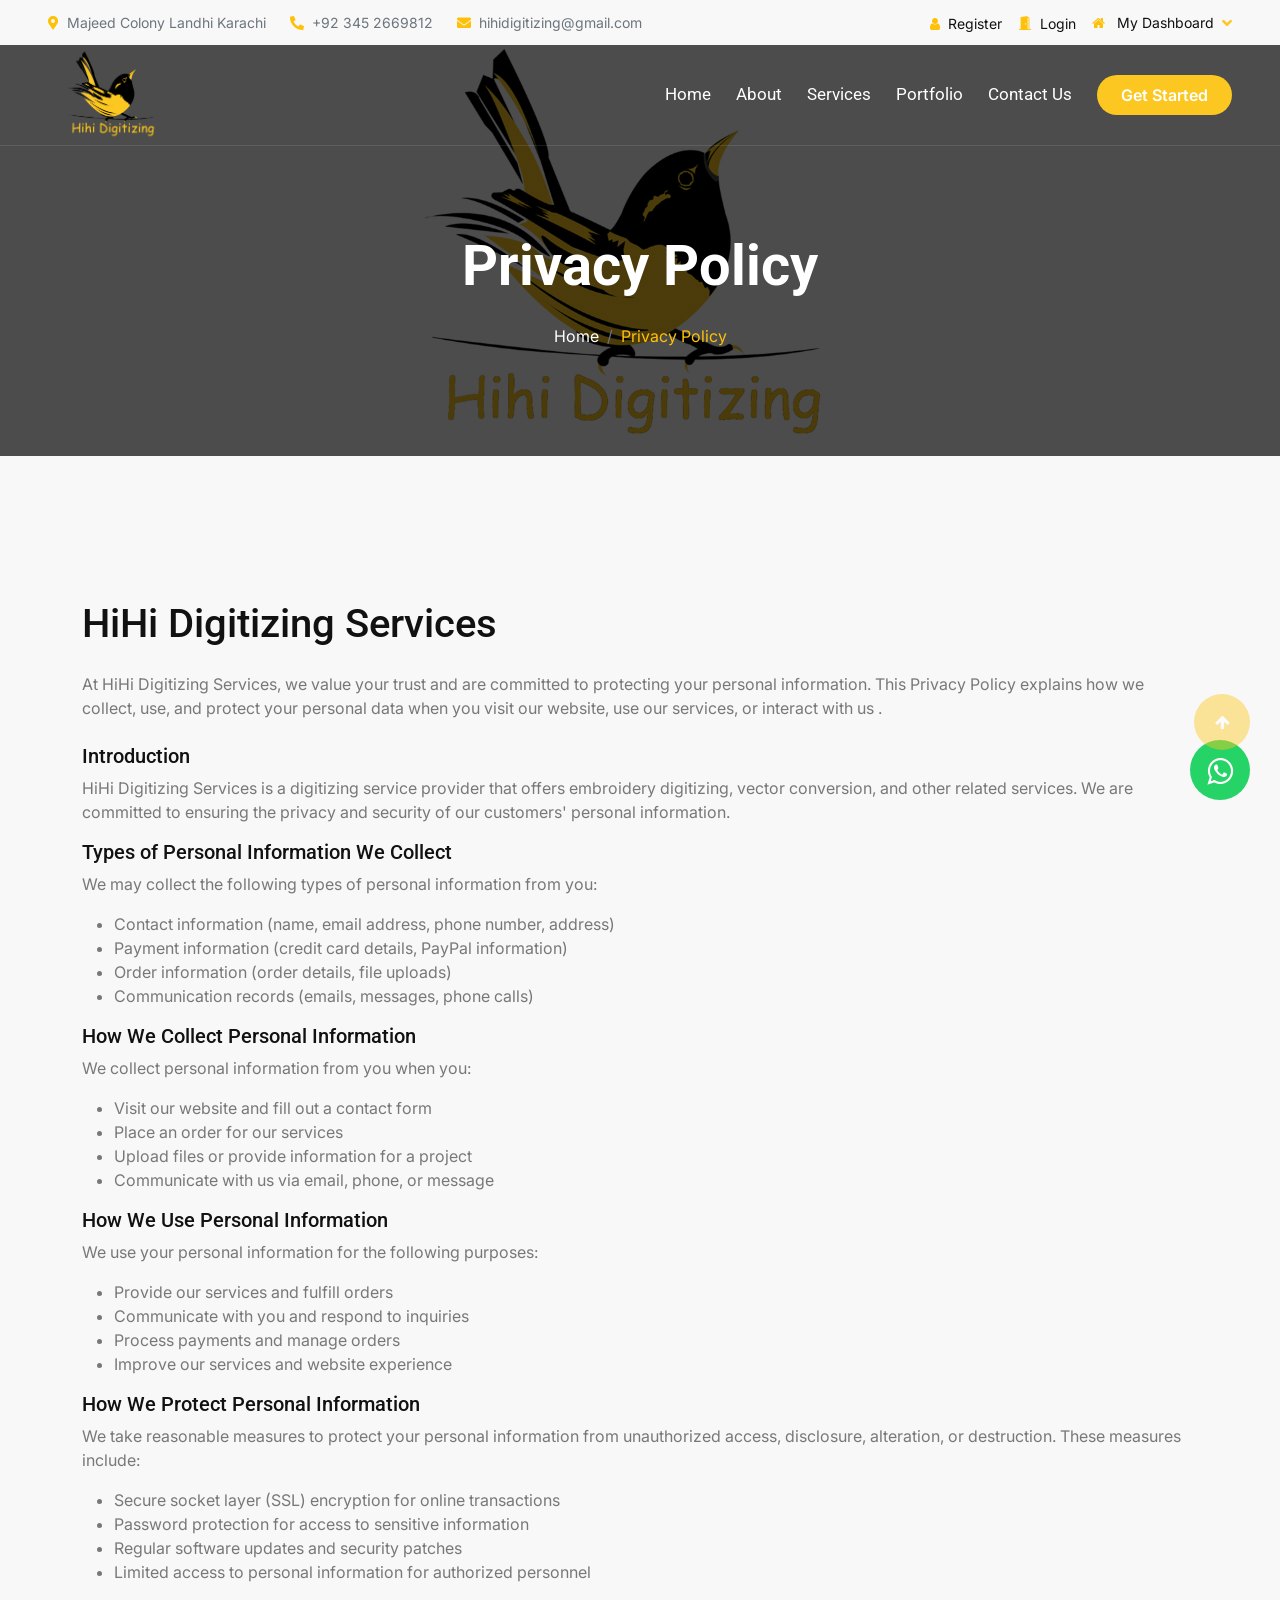
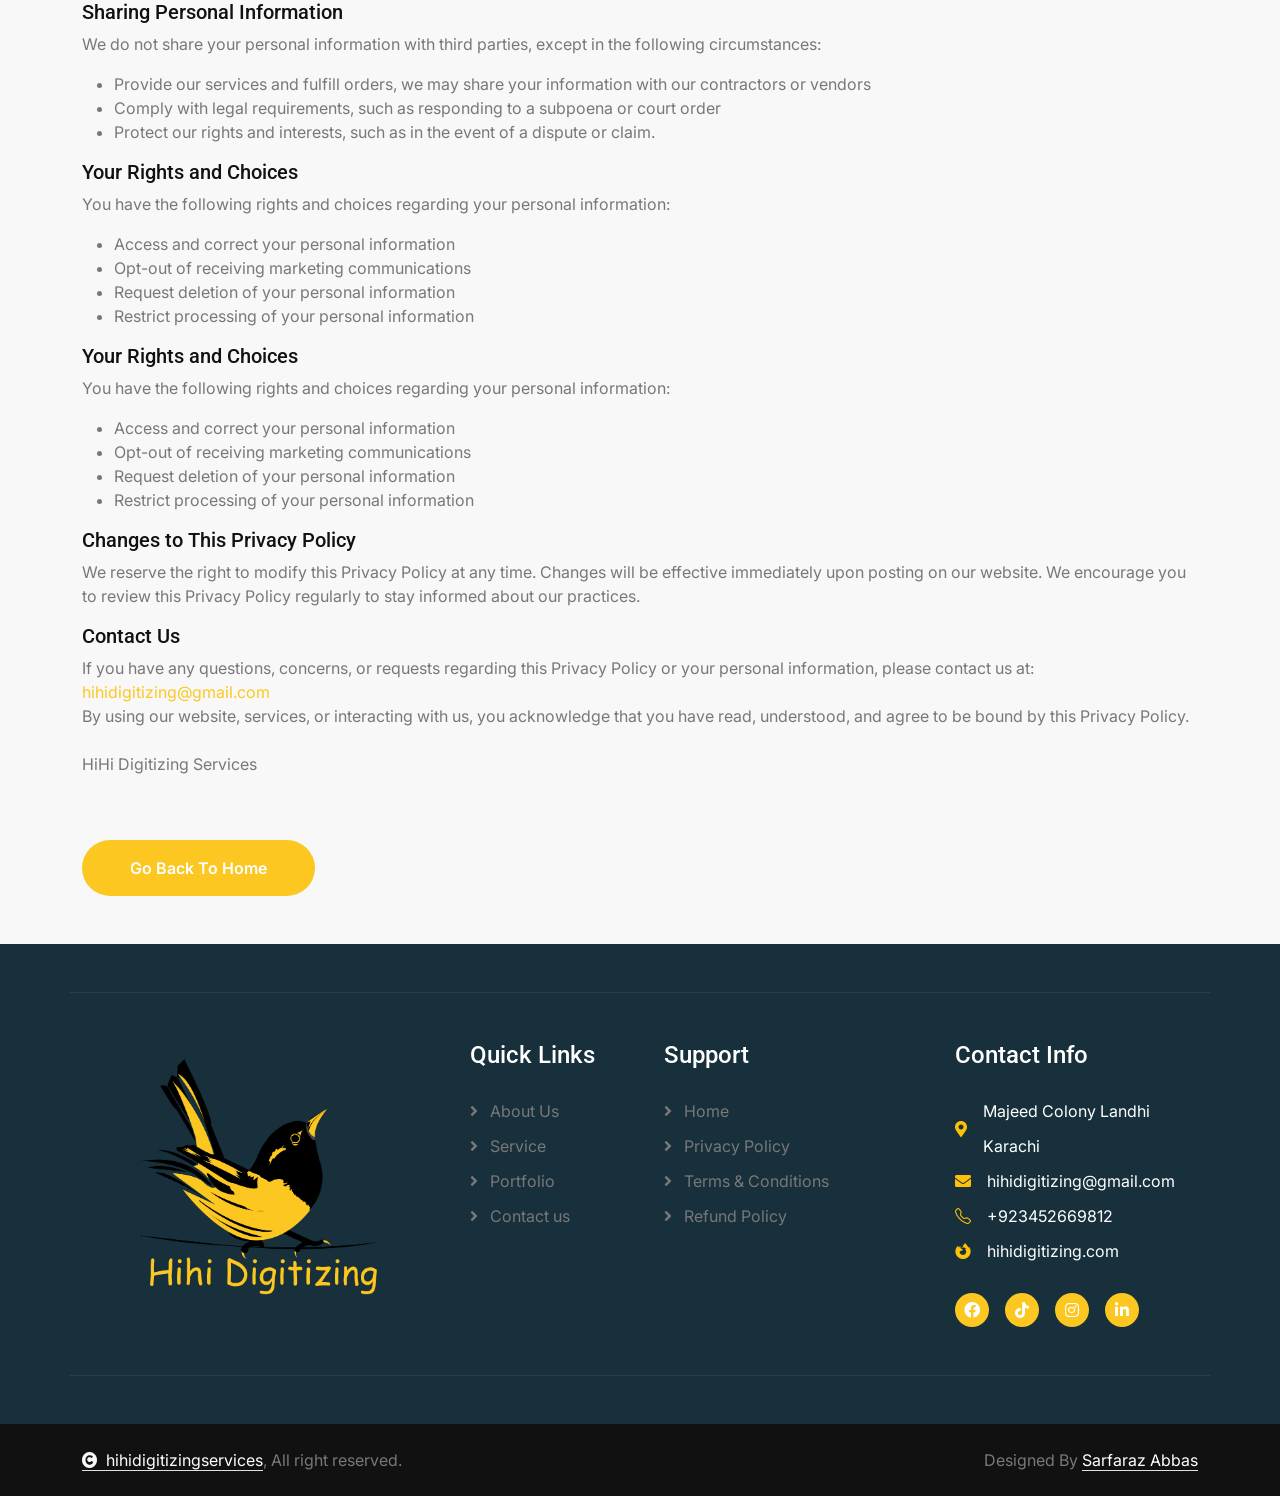
<file: Privacy Policy.html>
<!DOCTYPE html>
<html lang="en">

<head>
    <meta charset="utf-8">
    <title>Hihi Digitizing Services</title>
    <meta content="width=device-width, initial-scale=1.0" name="viewport">
    <meta content="" name="keywords">
    <meta content="" name="description">

    <!-- Google Web Fonts -->
    <link rel="preconnect" href="https://fonts.googleapis.com">
    <link rel="preconnect" href="https://fonts.gstatic.com" crossorigin>
    <link
        href="https://fonts.googleapis.com/css2?family=Inter:wght@100..900&family=Roboto:wght@400;500;700;900&display=swap"
        rel="stylesheet">

    <!-- Icon Font Stylesheet -->
    <link rel="stylesheet" href="https://use.fontawesome.com/releases/v5.15.4/css/all.css" />
    <link href="https://cdn.jsdelivr.net/npm/bootstrap-icons@1.4.1/font/bootstrap-icons.css" rel="stylesheet">

    <!-- Libraries Stylesheet -->
    <link href="lib/animate/animate.min.css" rel="stylesheet">
    <link href="lib/lightbox/css/lightbox.min.css" rel="stylesheet">
    <link href="lib/owlcarousel/assets/owl.carousel.min.css" rel="stylesheet">


    <!-- Customized Bootstrap Stylesheet -->
    <link href="css/bootstrap.min.css" rel="stylesheet">

    <!-- Template Stylesheet -->
    <link href="css/style.css" rel="stylesheet">

  <!-- Meta Pixel Code -->
  <script>
    !function(f,b,e,v,n,t,s)
    {if(f.fbq)return;n=f.fbq=function(){n.callMethod?
    n.callMethod.apply(n,arguments):n.queue.push(arguments)};
    if(!f._fbq)f._fbq=n;n.push=n;n.loaded=!0;n.version='2.0';
    n.queue=[];t=b.createElement(e);t.async=!0;
    t.src=v;s=b.getElementsByTagName(e)[0];
    s.parentNode.insertBefore(t,s)}(window, document,'script',
    'https://connect.facebook.net/en_US/fbevents.js');
    fbq('init', '626139243197080');
    fbq('track', 'PageView');
    </script>
    <noscript><img height="1" width="1" style="display:none"
    src="https://www.facebook.com/tr?id=626139243197080&ev=PageView&noscript=1"
    /></noscript>
    <!-- End Meta Pixel Code -->

</head>

<body>

    <!-- Spinner Start -->
    <div id="spinner"
        class="show bg-white position-fixed translate-middle w-100 vh-100 top-50 start-50 d-flex align-items-center justify-content-center">
        <div class="spinner-border text-warning" style="width: 3rem; height: 3rem;" role="status">
            <span class="sr-only">Loading...</span>
        </div>
    </div>
    <!-- Spinner End -->

    <!-- Topbar Start -->
    <div class="container-fluid topbar bg-light px-5 d-none d-lg-block">
        <div class="row gx-0 align-items-center">
            <div class="col-lg-8 text-center text-lg-start mb-2 mb-lg-0">
                <div class="d-flex flex-wrap">
                    <a href="#" class="text-muted small me-4"><i
                            class="fas fa-map-marker-alt text-warning me-2"></i>Majeed Colony Landhi Karachi</a>
                    <a href="https://wa.me/03452669812" target="_blank" class="text-muted small me-4"><i
                            class="fas fa-phone-alt text-warning me-2"></i>+92 345 2669812</a>
                    <a href="mailto:hihidigitizing@gmail.com" class="text-muted small me-0"><i
                            class="fas fa-envelope text-warning me-2"></i>hihidigitizing@gmail.com</a>
                </div>
            </div>
            <div class="col-lg-4 text-center text-lg-end">
                <div class="d-inline-flex align-items-center" style="height: 45px;">
                    <a href="#"><small class="me-3 text-dark"><i
                                class="fa fa-user text-warning me-2"></i>Register</small></a>
                    <a href="#"><small class="me-3 text-dark"><i
                                class="bi bi-door-open-fill text-warning me-2"></i>Login</small></a>
                    <div class="dropdown">
                        <a href="#" class="dropdown-toggle text-dark" data-bs-toggle="dropdown"><small><i
                                    class="fa fa-home text-warning me-2"></i> My Dashboard</small></a>
                        <!-- <div class="dropdown-menu rounded">
                                <a href="#" class="dropdown-item"><i class="fas fa-user-alt me-2"></i> My Profile</a>
                                <a href="#" class="dropdown-item"><i class="fas fa-comment-alt me-2"></i> Inbox</a>
                                <a href="#" class="dropdown-item"><i class="fas fa-bell me-2"></i> Notifications</a>
                                <a href="#" class="dropdown-item"><i class="fas fa-cog me-2"></i> Account Settings</a>
                                <a href="#" class="dropdown-item"><i class="fas fa-power-off me-2"></i> Log Out</a>
                            </div> -->
                    </div>
                </div>
            </div>
        </div>
    </div>
    <!-- Topbar End -->

    <!-- Navbar & Hero Start -->
    <div class="container-fluid position-relative p-0">
        <nav class="navbar navbar-expand-lg navbar-light px-4 px-lg-5 py-3 py-lg-0">
            <a href="" class="navbar-brand p-0">
                <!-- <h1 class="text-warning"><i class="fas fa-search-dollar me-3"></i>Stocker</h1> -->
                <img src="./img/logo png.png" alt="Logo">
            </a>
            <button class="navbar-toggler" type="button" data-bs-toggle="collapse" data-bs-target="#navbarCollapse">
                <span class="fa fa-bars"></span>
            </button>
            <div class="collapse navbar-collapse" id="navbarCollapse">
                <div class="navbar-nav ms-auto py-0">
                    <a href="index.html" class="nav-item nav-link">Home</a>
                    <a href="about.html" class="nav-item nav-link">About</a>
                    <a href="service.html" class="nav-item nav-link">Services</a>
                    <a href="blog.html" class="nav-item nav-link">Portfolio</a>
                    <!-- <div class="nav-item dropdown">
                            <a href="#" class="nav-link active" data-bs-toggle="dropdown">
                                <span class="dropdown-toggle">Pages</span>
                            </a> -->
                    <!-- <div class="dropdown-menu m-0">
                                <a href="feature.html" class="dropdown-item">Our Features</a>
                                <a href="team.html" class="dropdown-item">Our team</a>
                                <a href="testimonial.html" class="dropdown-item">Testimonial</a>
                                <a href="offer.html" class="dropdown-item">Our offer</a>
                                <a href="FAQ.html" class="dropdown-item">FAQs</a>
                                <a href="404.html" class="dropdown-item active">404 Page</a>
                            </div>
                        </div> -->
                    <a href="contact.html" class="nav-item nav-link">Contact Us</a>
                </div>
                <a href="#" class="btn btn-primary rounded-pill py-2 px-4 my-3 my-lg-0 flex-shrink-0">Get Started</a>
            </div>
        </nav>

        <!-- Header Start -->
        <div class="container-fluid bg-breadcrumb">
            <div class="container text-center py-5" style="max-width: 900px;">
                <h4 class="text-white display-4 mb-4 wow fadeInDown" data-wow-delay="0.1s">Privacy Policy</h4>
                <ol class="breadcrumb d-flex justify-content-center mb-0 wow fadeInDown" data-wow-delay="0.3s">
                    <li class="breadcrumb-item"><a href="index.html">Home</a></li>
                    <!-- <li class="breadcrumb-item"><a href="#">Pages</a></li> -->
                    <li class="breadcrumb-item active text-warning">Privacy Policy</li>
                </ol>
            </div>
        </div>
        <!-- Header End -->
    </div>
    <!-- Navbar & Hero End -->


    <!-- 404 Start -->
    <div class="container-fluid bg-light py-5">
        <div class="container py-5 text-center">
            <div class="row justify-content-center">

            </div>
        </div>
        <div class="container">
            <h1 class="mb-4">HiHi Digitizing Services</h1>
            <p class="mb-4">At HiHi Digitizing Services, we value your trust and are committed to protecting
                your personal information. This Privacy Policy explains how we collect, use, and protect your
                personal data when you visit our website, use our services, or interact with us
                .</p>

            <h5>Introduction</h5>
            <p>
                HiHi Digitizing Services is a digitizing service provider that offers embroidery digitizing,
                vector conversion, and other related services. We are committed to ensuring the privacy and
                security of our customers' personal information.
            </p>
            <h5>Types of Personal Information We Collect</h5>
            <p>
                We may collect the following types of personal information from you:
            <ul>
                <li>Contact information (name, email address, phone number, address)</li>
                <li>Payment information (credit card details, PayPal information)</li>
                <li>Order information (order details, file uploads)</li>
                <li>Communication records (emails, messages, phone calls)</li>
            </ul>
            </p>

            <h5> How We Collect Personal Information</h5>
            <p>
                We collect personal information from you when you:
            <ul>
                <li>Visit our website and fill out a contact form</li>
                <li>Place an order for our services</li>
                <li>Upload files or provide information for a project</li>
                <li>Communicate with us via email, phone, or message</li>
            </ul>
            </p>

            <h5> How We Use Personal Information</h5>
            <p>
                We use your personal information for the following purposes:
            <ul>
                <li>Provide our services and fulfill orders</li>
                <li>Communicate with you and respond to inquiries</li>
                <li>Process payments and manage orders</li>
                <li>Improve our services and website experience</li>
            </ul>
            </p>

            <h5> How We Protect Personal Information</h5>
            <p>
                We take reasonable measures to protect your personal information from unauthorized access, disclosure,
                alteration, or destruction. These measures include:
            <ul>
                <li>Secure socket layer (SSL) encryption for online transactions</li>
                <li>Password protection for access to sensitive information</li>
                <li>Regular software updates and security patches</li>
                <li>Limited access to personal information for authorized personnel</li>
            </ul>
            </p>


            <h5> Sharing Personal Information</h5>
            <p>
                We do not share your personal information with third parties, except in the following circumstances:
            <ul>
                <li>Provide our services and fulfill orders, we may share your information with our contractors or
                    vendors</li>
                <li>Comply with legal requirements, such as responding to a subpoena or court order</li>
                <li>Protect our rights and interests, such as in the event of a dispute or claim.</li>

            </ul>
            </p>

            <h5> Your Rights and Choices</h5>
            <p>
                You have the following rights and choices regarding your personal information:
            <ul>
                <li>Access and correct your personal information</li>
                <li>Opt-out of receiving marketing communications</li>
                <li>Request deletion of your personal information</li>
                <li>Restrict processing of your personal information</li>

            </ul>
            </p>

            <h5> Your Rights and Choices</h5>
            <p>
                You have the following rights and choices regarding your personal information:
            <ul>
                <li>Access and correct your personal information</li>
                <li>Opt-out of receiving marketing communications</li>
                <li>Request deletion of your personal information</li>
                <li>Restrict processing of your personal information</li>

            </ul>
            </p>

            <h5> Changes to This Privacy Policy</h5>
            <p>
                We reserve the right to modify this Privacy Policy at any time. Changes will be effective immediately
                upon posting on our website. We encourage you to review this Privacy Policy regularly to stay informed
                about our practices.

            </p>
            <h5> Contact Us</h5>
            <p>
                If you have any questions, concerns, or requests regarding this Privacy Policy or your personal
                information, please contact us at: <a href="mailto:hihidigitizing@gmail.com">hihidigitizing@gmail.com</a> <br>
                By using our website, services, or interacting with us, you acknowledge that you have read, understood,
                and agree to be bound by this Privacy Policy. <br><br>HiHi Digitizing Services

            </p>
<br><br>
            <div class="col-lg-6 wow fadeInUp" data-wow-delay="0.3s">
                <!-- <i class="far fa-frown- display-1 text-warning mb-4" style="width: 80px; height: 80px;"></i> -->
                <!-- <h1 class="display-1">HiHi Digitizing Services</h1> -->
                <a class="btn btn-primary rounded-pill py-3 px-5" href="index.html">Go Back To Home</a>
            </div>
        </div>


        
    </div>
    <!-- 404 End -->

    <!-- Footer Start -->
    <div class="container-fluid footer py-5 wow fadeIn" data-wow-delay="0.2s">
        <div class="container py-5 border-start-0 border-end-0"
            style="border: 1px solid; border-color: rgb(255, 255, 255, 0.08);">
            <div class="row g-5">
                <div class="col-md-6 col-lg-6 col-xl-4">
                    <div class="footer-item">
                        <a href="index.html" class="p-0">
                            <!-- <h4 class="text-white"><i class="fas fa-search-dollar me-3"></i>Stocker</h4> -->
                            <img src="./img/logo png.png" alt="Logo">
                        </a>
                        <!-- <p class="mb-4">Dolor amet sit justo amet elitr clita ipsum elitr est.Lorem ipsum dolor sit
                            amet, consectetur adipiscing...</p>
                        <div class="d-flex">
                            <a href="#" class="bg-primary d-flex rounded align-items-center py-2 px-3 me-2">
                                <i class="fas fa-apple-alt text-white"></i>
                                <div class="ms-3">
                                    <small class="text-white">Download on the</small>
                                    <h6 class="text-white">App Store</h6>
                                </div>
                            </a>
                            <a href="#" class="bg-dark d-flex rounded align-items-center py-2 px-3 ms-2">
                                <i class="fas fa-play text-warning"></i>
                                <div class="ms-3">
                                    <small class="text-white">Get it on</small>
                                    <h6 class="text-white">Google Play</h6>
                                </div>
                            </a>
                        </div> -->
                    </div>
                </div>
                <div class="col-md-6 col-lg-6 col-xl-2">
                    <div class="footer-item">
                        <h4 class="text-white mb-4">Quick Links</h4>
                        <a href="about.html"><i class="fas fa-angle-right me-2"></i> About Us</a>
                        <a href="service.html"><i class="fas fa-angle-right me-2"></i> Service</a>
                        <a href="blog.html"><i class="fas fa-angle-right me-2"></i> Portfolio</a>
                        <!-- <a href="#"><i class="fas fa-angle-right me-2"></i> Tickets</a>
                        <a href="#"><i class="fas fa-angle-right me-2"></i> Blog</a> -->
                        <a href="contact.html"><i class="fas fa-angle-right me-2"></i> Contact us</a>
                    </div>
                </div>
                <div class="col-md-6 col-lg-6 col-xl-3">
                    <div class="footer-item">
                        <h4 class="text-white mb-4">Support</h4>
                        <a href="index.html"><i class="fas fa-angle-right me-2"></i> Home</a>
                        <a href="#"><i class="fas fa-angle-right me-2"></i> Privacy Policy</a>
                        <a href="Terms and conditions.html"><i class="fas fa-angle-right me-2"></i> Terms & Conditions</a>
                        <a href="Refund Policy.html"><i class="fas fa-angle-right me-2"></i> Refund Policy</a>
                        <!-- <a href="#"><i class="fas fa-angle-right me-2"></i> FAQ</a> -->
                        <!-- <a href="#"><i class="fas fa-angle-right me-2"></i> Help</a> -->
                    </div>
                </div>
                <div class="col-md-6 col-lg-6 col-xl-3">
                    <div class="footer-item">
                        <h4 class="text-white mb-4">Contact Info</h4>
                        <div class="d-flex align-items-center">
                            <i class="fas fa-map-marker-alt text-warning me-3"></i>
                            <p class="text-white mb-0">Majeed Colony Landhi Karachi</p>
                        </div>
                        <div class="d-flex align-items-center">
                            <i class="fas fa-envelope text-warning me-3"></i>
                            <a href="mailto:hihidigitizing@gmail.com"><p class="text-white mb-0">hihidigitizing@gmail.com</p></a>
                        </div>
                        <div class="d-flex align-items-center">
                            <i class="bi bi-telephone text-warning me-3"></i>
                            <p class="text-white mb-0">+923452669812</p>
                        </div>
                        <div class="d-flex align-items-center mb-4">
                            <i class="fab fa-firefox-browser text-warning me-3"></i>
                            <p class="text-white mb-0">hihidigitizing.com</p>
                        </div>
                        <div class="d-flex">
                            <a class="btn btn-primary btn-sm-square rounded-circle me-3" target="_blank" href="https://www.facebook.com/p/HiHi-Digitizing-Services-61568439730688/?mibextid=ZbWKwL"><i
                                    class="fab fa-facebook-f text-white"></i></a>
                            <a class="btn btn-primary btn-sm-square rounded-circle me-3" target="_blank" href="https://www.tiktok.com/@hihi.digitizing.s?_t=8rlpAmFRI2s&_r=1"><i
                                    class="fab fa-tiktok text-white"></i></a>
                            <a class="btn btn-primary btn-sm-square rounded-circle me-3" target="_blank" href="https://www.instagram.com/hihidigitizingservices/profilecard/?igsh=eG1ocWlvZml2eDFr"><i
                                    class="fab fa-instagram text-white"></i></a>
                            <a class="btn btn-primary btn-sm-square rounded-circle me-0" target="_blank" href="https://linkedin.com/in/hihi-digitizing-6009b4316"><i
                                    class="fab fa-linkedin-in text-white"></i></a>
                        </div>
                    </div>
                </div>
            </div>
        </div>
    </div>
    <!-- Footer End -->

    <!-- Copyright Start -->
    <div class="container-fluid copyright py-4">
        <div class="container">
            <div class="row g-4 align-items-center">
                <div class="col-md-6 text-center text-md-start mb-md-0">
                    <span class="text-body"><a href="#" class="border-bottom text-white"><i
                                class="fas fa-copyright text-light me-2"></i>hihidigitizingservices</a>, All right
                        reserved.</span>
                </div>
                <div class="col-md-6 text-center text-md-end text-body">
                    <!--/*** This template is free as long as you keep the below author’s credit link/attribution link/backlink. ***/-->
                    <!--/*** If you'd like to use the template without the below author’s credit link/attribution link/backlink, ***/-->
                    <!--/*** you can purchase the Credit Removal License from "https://htmlcodex.com/credit-removal". ***/-->
                    Designed By <a class="border-bottom text-white" href="https://www.facebook.com/Sarfaraz.abbas03">Sarfaraz Abbas</a>
                </div>
            </div>
        </div>
    </div>
    <!-- Copyright End -->


    <!-- Back to Top -->
    <a href="#" class="btn btn-primary btn-lg-square rounded-circle back-to-top"><i class="fa fa-arrow-up"></i></a>


    <!-- JavaScript Libraries -->
    <script src="https://ajax.googleapis.com/ajax/libs/jquery/3.6.4/jquery.min.js"></script>
    <script src="https://cdn.jsdelivr.net/npm/bootstrap@5.0.0/dist/js/bootstrap.bundle.min.js"></script>
    <script src="lib/wow/wow.min.js"></script>
    <script src="lib/easing/easing.min.js"></script>
    <script src="lib/waypoints/waypoints.min.js"></script>
    <script src="lib/counterup/counterup.min.js"></script>
    <script src="lib/lightbox/js/lightbox.min.js"></script>
    <script src="lib/owlcarousel/owl.carousel.min.js"></script>

    <!-- Start of WhatsApp button -->
    <link rel="stylesheet" href="https://maxcdn.bootstrapcdn.com/font-awesome/4.5.0/css/font-awesome.min.css">
    <a href="https://api.whatsapp.com/send?phone=03452669812" class="float" target="_blank">
        <i class="fa fa-whatsapp my-float"></i>
    </a>
    <!-- CSS -->
    <style>
        .float {
            position: fixed;
            width: 60px;
            height: 60px;
            bottom: 100px;
            right: 30px;
            background-color: #25D366;
            color: #FFF;
            border-radius: 50px;
            text-align: center;
            font-size: 30px;
            /* box-shadow: 2px 2px 3px #ffe70c; */
            z-index: 100;
        }

        .my-float {
            margin-top: 16px;
        }
    </style>
    <!-- End of WhatsApp button -->


    <!-- Template Javascript -->
    <script src="js/main.js"></script>
</body>

</html>
</file>
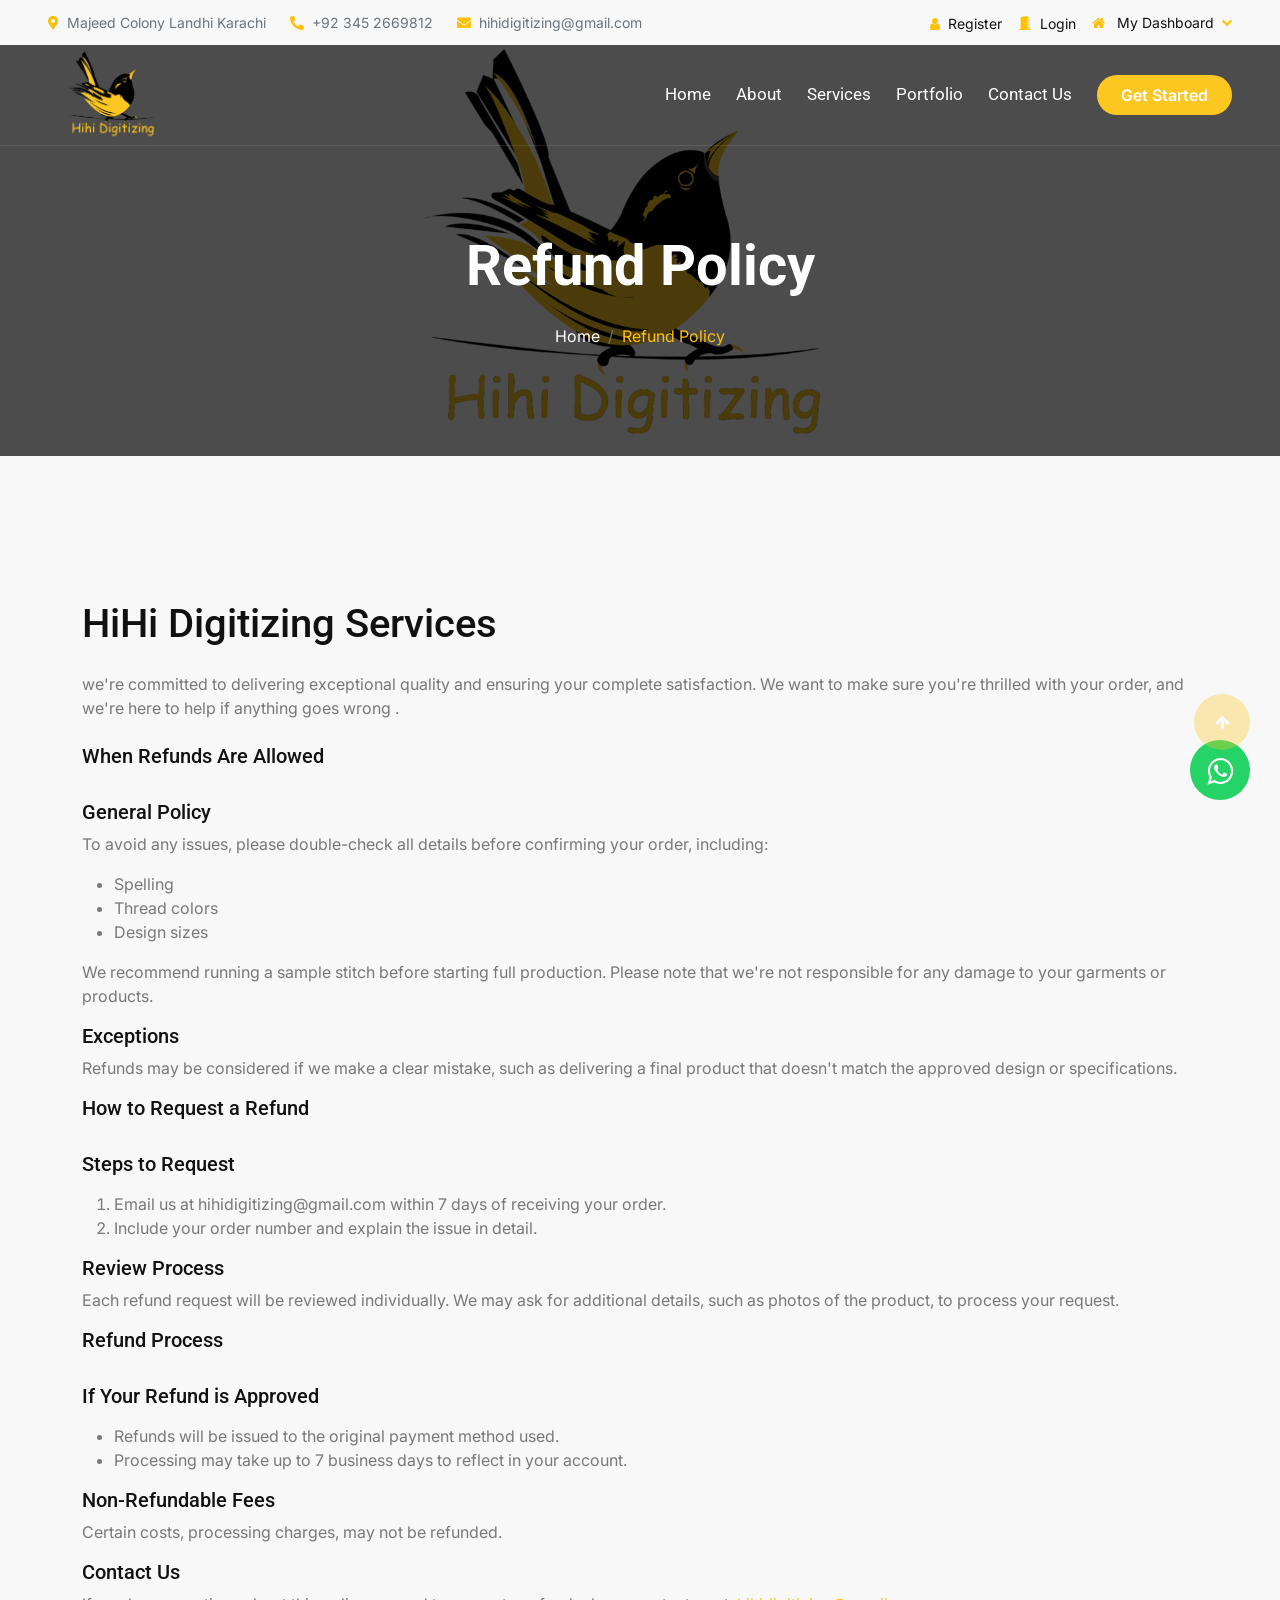
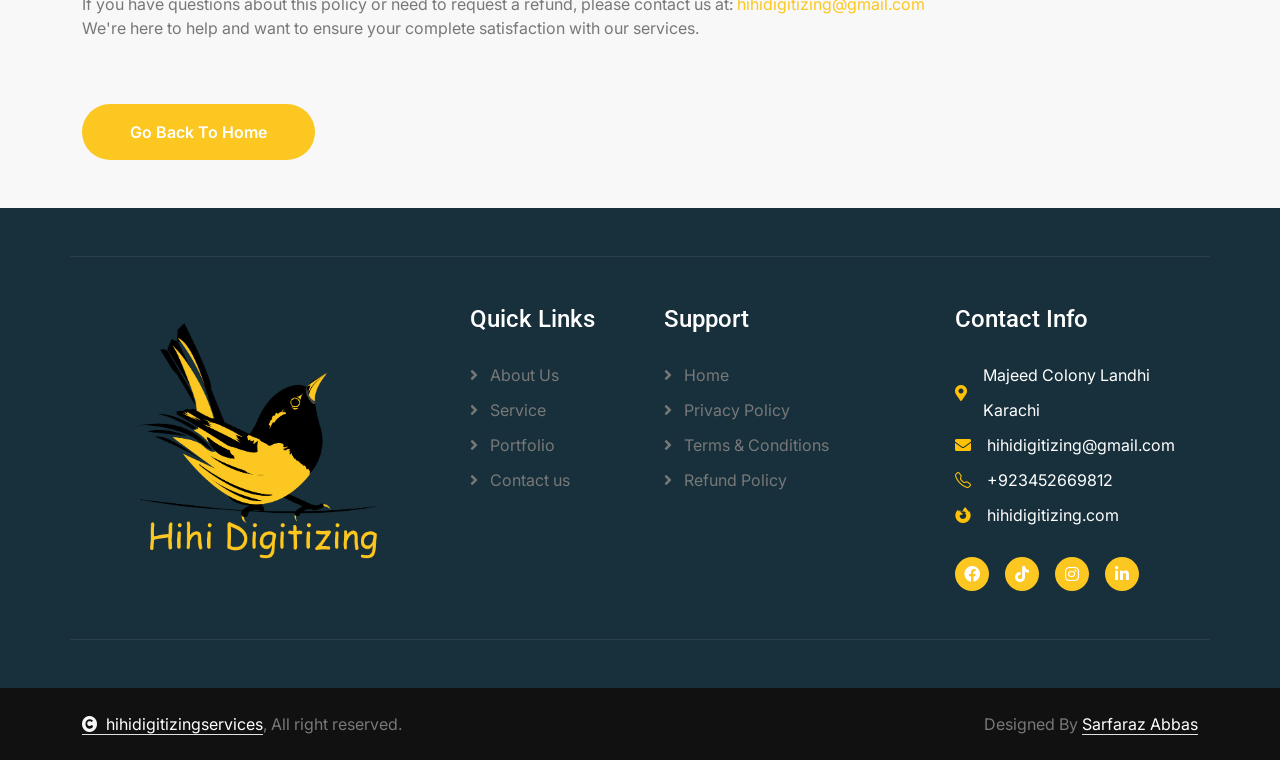
<file: Refund Policy.html>
<!DOCTYPE html>
<html lang="en">

<head>
    <meta charset="utf-8">
    <title>Hihi Digitizing Services</title>
    <meta content="width=device-width, initial-scale=1.0" name="viewport">
    <meta content="" name="keywords">
    <meta content="" name="description">

    <!-- Google Web Fonts -->
    <link rel="preconnect" href="https://fonts.googleapis.com">
    <link rel="preconnect" href="https://fonts.gstatic.com" crossorigin>
    <link
        href="https://fonts.googleapis.com/css2?family=Inter:wght@100..900&family=Roboto:wght@400;500;700;900&display=swap"
        rel="stylesheet">

    <!-- Icon Font Stylesheet -->
    <link rel="stylesheet" href="https://use.fontawesome.com/releases/v5.15.4/css/all.css" />
    <link href="https://cdn.jsdelivr.net/npm/bootstrap-icons@1.4.1/font/bootstrap-icons.css" rel="stylesheet">

    <!-- Libraries Stylesheet -->
    <link href="lib/animate/animate.min.css" rel="stylesheet">
    <link href="lib/lightbox/css/lightbox.min.css" rel="stylesheet">
    <link href="lib/owlcarousel/assets/owl.carousel.min.css" rel="stylesheet">


    <!-- Customized Bootstrap Stylesheet -->
    <link href="css/bootstrap.min.css" rel="stylesheet">

    <!-- Template Stylesheet -->
    <link href="css/style.css" rel="stylesheet">

      <!-- Meta Pixel Code -->
<script>
    !function(f,b,e,v,n,t,s)
    {if(f.fbq)return;n=f.fbq=function(){n.callMethod?
    n.callMethod.apply(n,arguments):n.queue.push(arguments)};
    if(!f._fbq)f._fbq=n;n.push=n;n.loaded=!0;n.version='2.0';
    n.queue=[];t=b.createElement(e);t.async=!0;
    t.src=v;s=b.getElementsByTagName(e)[0];
    s.parentNode.insertBefore(t,s)}(window, document,'script',
    'https://connect.facebook.net/en_US/fbevents.js');
    fbq('init', '626139243197080');
    fbq('track', 'PageView');
    </script>
    <noscript><img height="1" width="1" style="display:none"
    src="https://www.facebook.com/tr?id=626139243197080&ev=PageView&noscript=1"
    /></noscript>
    <!-- End Meta Pixel Code -->
</head>

<body>

    <!-- Spinner Start -->
    <div id="spinner"
        class="show bg-white position-fixed translate-middle w-100 vh-100 top-50 start-50 d-flex align-items-center justify-content-center">
        <div class="spinner-border text-warning" style="width: 3rem; height: 3rem;" role="status">
            <span class="sr-only">Loading...</span>
        </div>
    </div>
    <!-- Spinner End -->

    <!-- Topbar Start -->
    <div class="container-fluid topbar bg-light px-5 d-none d-lg-block">
        <div class="row gx-0 align-items-center">
            <div class="col-lg-8 text-center text-lg-start mb-2 mb-lg-0">
                <div class="d-flex flex-wrap">
                    <a href="#" class="text-muted small me-4"><i
                            class="fas fa-map-marker-alt text-warning me-2"></i>Majeed Colony Landhi Karachi</a>
                    <a href="https://wa.me/03452669812" target="_blank" class="text-muted small me-4"><i
                            class="fas fa-phone-alt text-warning me-2"></i>+92 345 2669812</a>
                    <a href="mailto:hihidigitizing@gmail.com" class="text-muted small me-0"><i
                            class="fas fa-envelope text-warning me-2"></i>hihidigitizing@gmail.com</a>
                </div>
            </div>
            <div class="col-lg-4 text-center text-lg-end">
                <div class="d-inline-flex align-items-center" style="height: 45px;">
                    <a href="#"><small class="me-3 text-dark"><i
                                class="fa fa-user text-warning me-2"></i>Register</small></a>
                    <a href="#"><small class="me-3 text-dark"><i
                                class="bi bi-door-open-fill text-warning me-2"></i>Login</small></a>
                    <div class="dropdown">
                        <a href="#" class="dropdown-toggle text-dark" data-bs-toggle="dropdown"><small><i
                                    class="fa fa-home text-warning me-2"></i> My Dashboard</small></a>
                        <!-- <div class="dropdown-menu rounded">
                                <a href="#" class="dropdown-item"><i class="fas fa-user-alt me-2"></i> My Profile</a>
                                <a href="#" class="dropdown-item"><i class="fas fa-comment-alt me-2"></i> Inbox</a>
                                <a href="#" class="dropdown-item"><i class="fas fa-bell me-2"></i> Notifications</a>
                                <a href="#" class="dropdown-item"><i class="fas fa-cog me-2"></i> Account Settings</a>
                                <a href="#" class="dropdown-item"><i class="fas fa-power-off me-2"></i> Log Out</a>
                            </div> -->
                    </div>
                </div>
            </div>
        </div>
    </div>
    <!-- Topbar End -->

    <!-- Navbar & Hero Start -->
    <div class="container-fluid position-relative p-0">
        <nav class="navbar navbar-expand-lg navbar-light px-4 px-lg-5 py-3 py-lg-0">
            <a href="" class="navbar-brand p-0">
                <!-- <h1 class="text-warning"><i class="fas fa-search-dollar me-3"></i>Stocker</h1> -->
                <img src="./img/logo png.png" alt="Logo">
            </a>
            <button class="navbar-toggler" type="button" data-bs-toggle="collapse" data-bs-target="#navbarCollapse">
                <span class="fa fa-bars"></span>
            </button>
            <div class="collapse navbar-collapse" id="navbarCollapse">
                <div class="navbar-nav ms-auto py-0">
                    <a href="index.html" class="nav-item nav-link">Home</a>
                    <a href="about.html" class="nav-item nav-link">About</a>
                    <a href="service.html" class="nav-item nav-link">Services</a>
                    <a href="blog.html" class="nav-item nav-link">Portfolio</a>
                    <!-- <div class="nav-item dropdown">
                            <a href="#" class="nav-link active" data-bs-toggle="dropdown">
                                <span class="dropdown-toggle">Pages</span>
                            </a> -->
                    <!-- <div class="dropdown-menu m-0">
                                <a href="feature.html" class="dropdown-item">Our Features</a>
                                <a href="team.html" class="dropdown-item">Our team</a>
                                <a href="testimonial.html" class="dropdown-item">Testimonial</a>
                                <a href="offer.html" class="dropdown-item">Our offer</a>
                                <a href="FAQ.html" class="dropdown-item">FAQs</a>
                                <a href="404.html" class="dropdown-item active">404 Page</a>
                            </div>
                        </div> -->
                    <a href="contact.html" class="nav-item nav-link">Contact Us</a>
                </div>
                <a href="#" class="btn btn-primary rounded-pill py-2 px-4 my-3 my-lg-0 flex-shrink-0">Get Started</a>
            </div>
        </nav>

        <!-- Header Start -->
        <div class="container-fluid bg-breadcrumb">
            <div class="container text-center py-5" style="max-width: 900px;">
                <h4 class="text-white display-4 mb-4 wow fadeInDown" data-wow-delay="0.1s">Refund Policy</h4>
                <ol class="breadcrumb d-flex justify-content-center mb-0 wow fadeInDown" data-wow-delay="0.3s">
                    <li class="breadcrumb-item"><a href="index.html">Home</a></li>
                    <!-- <li class="breadcrumb-item"><a href="#">Pages</a></li> -->
                    <li class="breadcrumb-item active text-warning">Refund Policy</li>
                </ol>
            </div>
        </div>
        <!-- Header End -->
    </div>
    <!-- Navbar & Hero End -->


    <!-- 404 Start -->
    <div class="container-fluid bg-light py-5">
        <div class="container py-5 text-center">
            <div class="row justify-content-center">

            </div>
        </div>
        <div class="container">
            <h1 class="mb-4">HiHi Digitizing Services</h1>
            <p class="mb-4">we're committed to delivering exceptional quality and ensuring your complete satisfaction.
                We want to make sure you're thrilled with your order, and we're here to help if anything goes wrong
                .</p>

            <h5>When Refunds Are Allowed</h5><br>
            
            <h5>General Policy</h5>
            <p>
                To avoid any issues, please double-check all details before confirming your order, including:
            <ul>
                <li>Spelling</li>
                <li>Thread colors</li>
                <li>Design sizes</li>
             
            </ul>
            We recommend running a sample stitch before starting full production. Please note that we're not responsible for any damage to your garments or products.
            </p>

            <h5> Exceptions</h5>
            <p>
                Refunds may be considered if we make a clear mistake, such as delivering a final product that doesn't match the approved design or specifications.
            
            </p>

            <h5> How to Request a Refund</h5><br>
            <h5> Steps to Request</h5>
            <p>
            <ol>
                <li>Email us at hihidigitizing@gmail.com within 7 days of receiving your order.</li>
                <li>Include your order number and explain the issue in detail.</li>
                
            </ol>
            </p>

            <h5> Review Process</h5>
            <p>
                Each refund request will be reviewed individually. We may ask for additional details, such as photos of the product, to process your request.
           
            </p>


            <h5> Refund Process</h5><br>
            <h5> If Your Refund is Approved</h5>
            <p>
                
            <ul>
                <li>Refunds will be issued to the original payment method used.</li>
                <li>Processing may take up to 7 business days to reflect in your account.</li>
               

            </ul>
            </p>

            <h5> Non-Refundable Fees</h5>
            <p>
                Certain costs, processing charges, may not be refunded.
           
            </p>

            <h5> Contact Us</h5>
            <p>
                If you have questions about this policy or need to request a refund, please contact us at:
                <a
                    href="mailto:hihidigitizing@gmail.com">hihidigitizing@gmail.com</a><br>
                    We're here to help and want to ensure your complete satisfaction with our services.
           
            </p>

           
            <br><br>
            <div class="col-lg-6 wow fadeInUp" data-wow-delay="0.3s">
                <!-- <i class="far fa-frown- display-1 text-warning mb-4" style="width: 80px; height: 80px;"></i> -->
                <!-- <h1 class="display-1">HiHi Digitizing Services</h1> -->
                <a class="btn btn-primary rounded-pill py-3 px-5" href="index.html">Go Back To Home</a>
            </div>
        </div>



    </div>
    <!-- 404 End -->

    <!-- Footer Start -->
    <div class="container-fluid footer py-5 wow fadeIn" data-wow-delay="0.2s">
        <div class="container py-5 border-start-0 border-end-0"
            style="border: 1px solid; border-color: rgb(255, 255, 255, 0.08);">
            <div class="row g-5">
                <div class="col-md-6 col-lg-6 col-xl-4">
                    <div class="footer-item">
                        <a href="index.html" class="p-0">
                            <!-- <h4 class="text-white"><i class="fas fa-search-dollar me-3"></i>Stocker</h4> -->
                            <img src="./img/logo png.png" alt="Logo">
                        </a>
                        <!-- <p class="mb-4">Dolor amet sit justo amet elitr clita ipsum elitr est.Lorem ipsum dolor sit
                            amet, consectetur adipiscing...</p>
                        <div class="d-flex">
                            <a href="#" class="bg-primary d-flex rounded align-items-center py-2 px-3 me-2">
                                <i class="fas fa-apple-alt text-white"></i>
                                <div class="ms-3">
                                    <small class="text-white">Download on the</small>
                                    <h6 class="text-white">App Store</h6>
                                </div>
                            </a>
                            <a href="#" class="bg-dark d-flex rounded align-items-center py-2 px-3 ms-2">
                                <i class="fas fa-play text-warning"></i>
                                <div class="ms-3">
                                    <small class="text-white">Get it on</small>
                                    <h6 class="text-white">Google Play</h6>
                                </div>
                            </a>
                        </div> -->
                    </div>
                </div>
                <div class="col-md-6 col-lg-6 col-xl-2">
                    <div class="footer-item">
                        <h4 class="text-white mb-4">Quick Links</h4>
                        <a href="about.html"><i class="fas fa-angle-right me-2"></i> About Us</a>
                        <a href="service.html"><i class="fas fa-angle-right me-2"></i> Service</a>
                        <a href="blog.html"><i class="fas fa-angle-right me-2"></i> Portfolio</a>
                        <!-- <a href="#"><i class="fas fa-angle-right me-2"></i> Tickets</a>
                        <a href="#"><i class="fas fa-angle-right me-2"></i> Blog</a> -->
                        <a href="contact.html"><i class="fas fa-angle-right me-2"></i> Contact us</a>
                    </div>
                </div>
                <div class="col-md-6 col-lg-6 col-xl-3">
                    <div class="footer-item">
                        <h4 class="text-white mb-4">Support</h4>
                        <a href="index.html"><i class="fas fa-angle-right me-2"></i> Home</a>
                        <a href="Privacy Policy.html"><i class="fas fa-angle-right me-2"></i> Privacy Policy</a>
                        <a href="Terms and conditions.html"><i class="fas fa-angle-right me-2"></i> Terms &
                            Conditions</a>
                        <a href="#"><i class="fas fa-angle-right me-2"></i> Refund Policy</a>
                        <!-- <a href="#"><i class="fas fa-angle-right me-2"></i> FAQ</a> -->
                        <!-- <a href="#"><i class="fas fa-angle-right me-2"></i> Help</a> -->
                    </div>
                </div>
                <div class="col-md-6 col-lg-6 col-xl-3">
                    <div class="footer-item">
                        <h4 class="text-white mb-4">Contact Info</h4>
                        <div class="d-flex align-items-center">
                            <i class="fas fa-map-marker-alt text-warning me-3"></i>
                            <p class="text-white mb-0">Majeed Colony Landhi Karachi</p>
                        </div>
                        <div class="d-flex align-items-center">
                            <i class="fas fa-envelope text-warning me-3"></i>
                            <a href="mailto:hihidigitizing@gmail.com">
                                <p class="text-white mb-0">hihidigitizing@gmail.com</p>
                            </a>
                        </div>
                        <div class="d-flex align-items-center">
                            <i class="bi bi-telephone text-warning me-3"></i>
                            <p class="text-white mb-0">+923452669812</p>
                        </div>
                        <div class="d-flex align-items-center mb-4">
                            <i class="fab fa-firefox-browser text-warning me-3"></i>
                            <p class="text-white mb-0">hihidigitizing.com</p>
                        </div>
                        <div class="d-flex">
                            <a class="btn btn-primary btn-sm-square rounded-circle me-3" target="_blank"
                                href="https://www.facebook.com/p/HiHi-Digitizing-Services-61568439730688/?mibextid=ZbWKwL"><i
                                    class="fab fa-facebook-f text-white"></i></a>
                            <a class="btn btn-primary btn-sm-square rounded-circle me-3" target="_blank" href="https://www.tiktok.com/@hihi.digitizing.s?_t=8rlpAmFRI2s&_r=1"><i
                                    class="fab fa-tiktok text-white"></i></a>
                            <a class="btn btn-primary btn-sm-square rounded-circle me-3" target="_blank"
                                href="https://www.instagram.com/hihidigitizingservices/profilecard/?igsh=eG1ocWlvZml2eDFr"><i
                                    class="fab fa-instagram text-white"></i></a>
                            <a class="btn btn-primary btn-sm-square rounded-circle me-0" target="_blank" href="https://linkedin.com/in/hihi-digitizing-6009b4316"><i
                                    class="fab fa-linkedin-in text-white"></i></a>
                        </div>
                    </div>
                </div>
            </div>
        </div>
    </div>
    <!-- Footer End -->

    <!-- Copyright Start -->
    <div class="container-fluid copyright py-4">
        <div class="container">
            <div class="row g-4 align-items-center">
                <div class="col-md-6 text-center text-md-start mb-md-0">
                    <span class="text-body"><a href="#" class="border-bottom text-white"><i
                                class="fas fa-copyright text-light me-2"></i>hihidigitizingservices</a>, All right
                        reserved.</span>
                </div>
                <div class="col-md-6 text-center text-md-end text-body">
                    <!--/*** This template is free as long as you keep the below author’s credit link/attribution link/backlink. ***/-->
                    <!--/*** If you'd like to use the template without the below author’s credit link/attribution link/backlink, ***/-->
                    <!--/*** you can purchase the Credit Removal License from "https://htmlcodex.com/credit-removal". ***/-->
                    Designed By <a class="border-bottom text-white"
                        href="https://www.facebook.com/Sarfaraz.abbas03">Sarfaraz Abbas</a>
                </div>
            </div>
        </div>
    </div>
    <!-- Copyright End -->


    <!-- Back to Top -->
    <a href="#" class="btn btn-primary btn-lg-square rounded-circle back-to-top"><i class="fa fa-arrow-up"></i></a>


    <!-- JavaScript Libraries -->
    <script src="https://ajax.googleapis.com/ajax/libs/jquery/3.6.4/jquery.min.js"></script>
    <script src="https://cdn.jsdelivr.net/npm/bootstrap@5.0.0/dist/js/bootstrap.bundle.min.js"></script>
    <script src="lib/wow/wow.min.js"></script>
    <script src="lib/easing/easing.min.js"></script>
    <script src="lib/waypoints/waypoints.min.js"></script>
    <script src="lib/counterup/counterup.min.js"></script>
    <script src="lib/lightbox/js/lightbox.min.js"></script>
    <script src="lib/owlcarousel/owl.carousel.min.js"></script>

    <!-- Start of WhatsApp button -->
    <link rel="stylesheet" href="https://maxcdn.bootstrapcdn.com/font-awesome/4.5.0/css/font-awesome.min.css">
    <a href="https://api.whatsapp.com/send?phone=03452669812" class="float" target="_blank">
        <i class="fa fa-whatsapp my-float"></i>
    </a>
    <!-- CSS -->
    <style>
        .float {
            position: fixed;
            width: 60px;
            height: 60px;
            bottom: 100px;
            right: 30px;
            background-color: #25D366;
            color: #FFF;
            border-radius: 50px;
            text-align: center;
            font-size: 30px;
            /* box-shadow: 2px 2px 3px #ffe70c; */
            z-index: 100;
        }

        .my-float {
            margin-top: 16px;
        }
    </style>
    <!-- End of WhatsApp button -->


    <!-- Template Javascript -->
    <script src="js/main.js"></script>
</body>

</html>
</file>
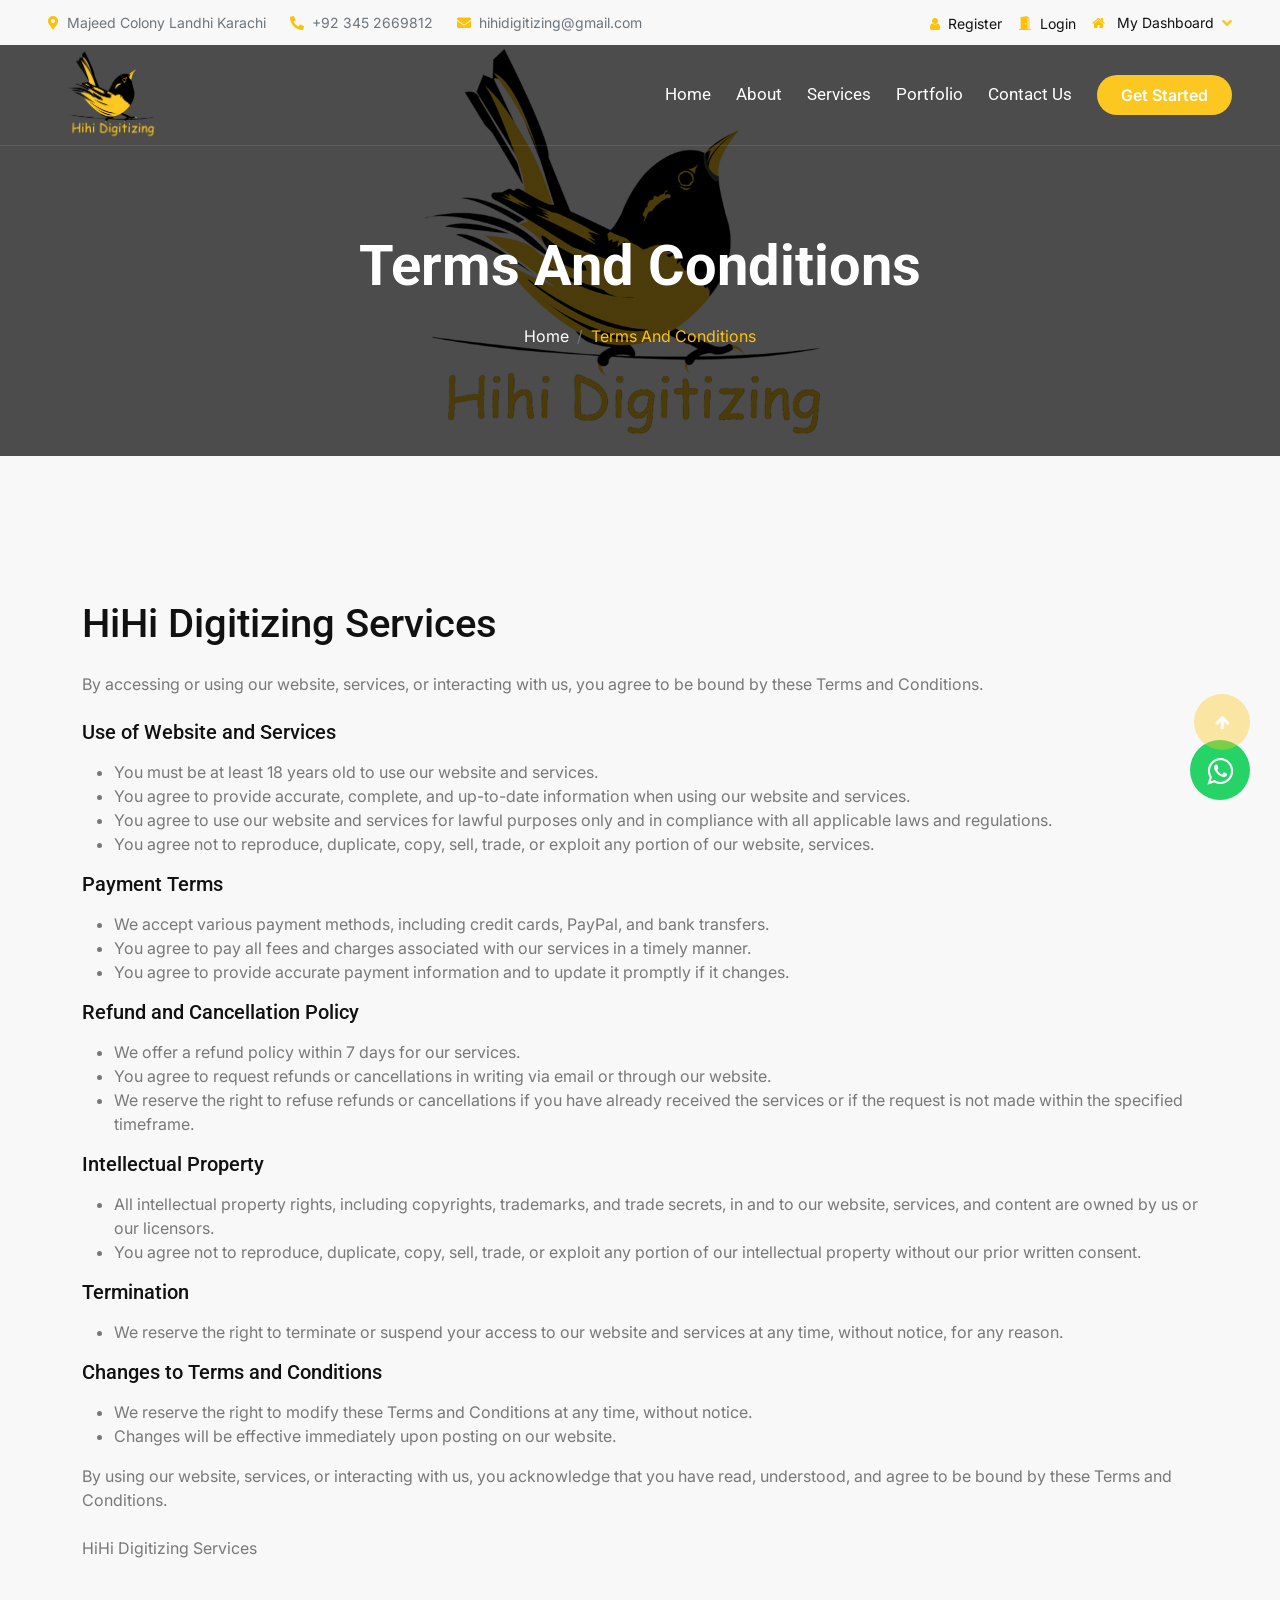
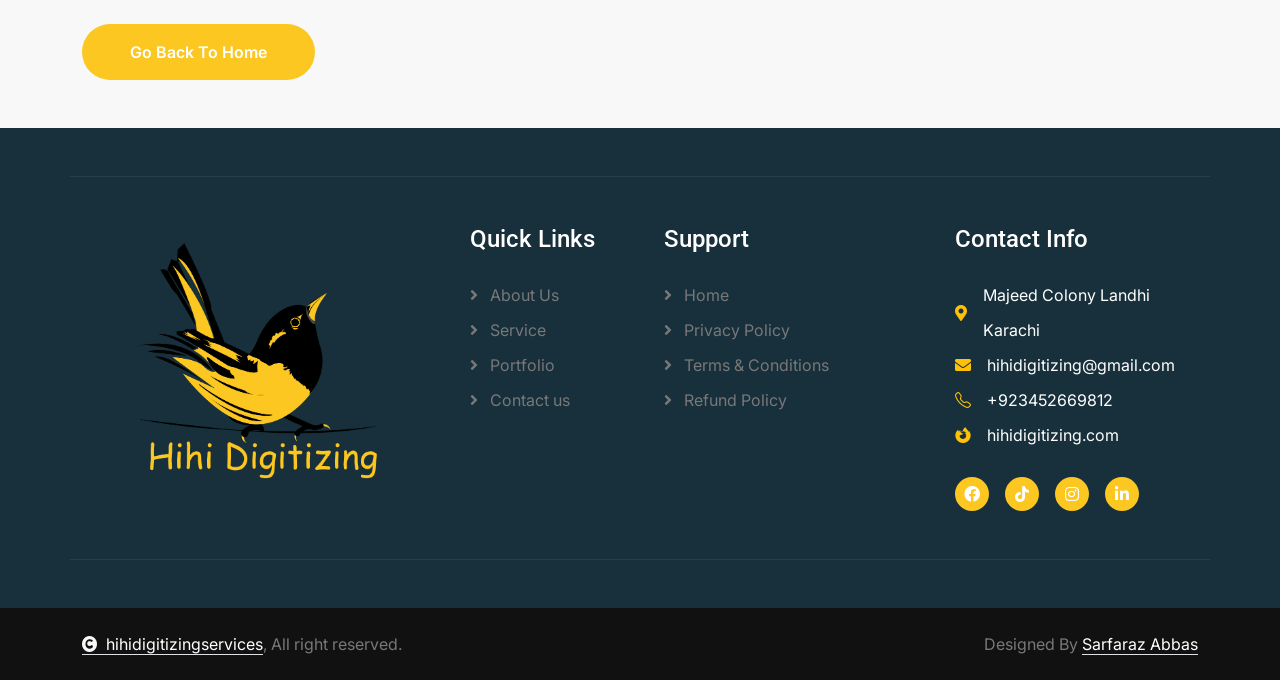
<file: Terms and conditions.html>
<!DOCTYPE html>
<html lang="en">

<head>
    <meta charset="utf-8">
    <title>Hihi Digitizing Services</title>
    <meta content="width=device-width, initial-scale=1.0" name="viewport">
    <meta content="" name="keywords">
    <meta content="" name="description">

    <!-- Google Web Fonts -->
    <link rel="preconnect" href="https://fonts.googleapis.com">
    <link rel="preconnect" href="https://fonts.gstatic.com" crossorigin>
    <link
        href="https://fonts.googleapis.com/css2?family=Inter:wght@100..900&family=Roboto:wght@400;500;700;900&display=swap"
        rel="stylesheet">

    <!-- Icon Font Stylesheet -->
    <link rel="stylesheet" href="https://use.fontawesome.com/releases/v5.15.4/css/all.css" />
    <link href="https://cdn.jsdelivr.net/npm/bootstrap-icons@1.4.1/font/bootstrap-icons.css" rel="stylesheet">

    <!-- Libraries Stylesheet -->
    <link href="lib/animate/animate.min.css" rel="stylesheet">
    <link href="lib/lightbox/css/lightbox.min.css" rel="stylesheet">
    <link href="lib/owlcarousel/assets/owl.carousel.min.css" rel="stylesheet">


    <!-- Customized Bootstrap Stylesheet -->
    <link href="css/bootstrap.min.css" rel="stylesheet">

    <!-- Template Stylesheet -->
    <link href="css/style.css" rel="stylesheet">

      <!-- Meta Pixel Code -->
<script>
    !function(f,b,e,v,n,t,s)
    {if(f.fbq)return;n=f.fbq=function(){n.callMethod?
    n.callMethod.apply(n,arguments):n.queue.push(arguments)};
    if(!f._fbq)f._fbq=n;n.push=n;n.loaded=!0;n.version='2.0';
    n.queue=[];t=b.createElement(e);t.async=!0;
    t.src=v;s=b.getElementsByTagName(e)[0];
    s.parentNode.insertBefore(t,s)}(window, document,'script',
    'https://connect.facebook.net/en_US/fbevents.js');
    fbq('init', '626139243197080');
    fbq('track', 'PageView');
    </script>
    <noscript><img height="1" width="1" style="display:none"
    src="https://www.facebook.com/tr?id=626139243197080&ev=PageView&noscript=1"
    /></noscript>
    <!-- End Meta Pixel Code -->
</head>

<body>

    <!-- Spinner Start -->
    <div id="spinner"
        class="show bg-white position-fixed translate-middle w-100 vh-100 top-50 start-50 d-flex align-items-center justify-content-center">
        <div class="spinner-border text-warning" style="width: 3rem; height: 3rem;" role="status">
            <span class="sr-only">Loading...</span>
        </div>
    </div>
    <!-- Spinner End -->

    <!-- Topbar Start -->
    <div class="container-fluid topbar bg-light px-5 d-none d-lg-block">
        <div class="row gx-0 align-items-center">
            <div class="col-lg-8 text-center text-lg-start mb-2 mb-lg-0">
                <div class="d-flex flex-wrap">
                    <a href="#" class="text-muted small me-4"><i
                            class="fas fa-map-marker-alt text-warning me-2"></i>Majeed Colony Landhi Karachi</a>
                    <a href="https://wa.me/03452669812" target="_blank" class="text-muted small me-4"><i
                            class="fas fa-phone-alt text-warning me-2"></i>+92 345 2669812</a>
                    <a href="mailto:hihidigitizing@gmail.com" class="text-muted small me-0"><i
                            class="fas fa-envelope text-warning me-2"></i>hihidigitizing@gmail.com</a>
                </div>
            </div>
            <div class="col-lg-4 text-center text-lg-end">
                <div class="d-inline-flex align-items-center" style="height: 45px;">
                    <a href="#"><small class="me-3 text-dark"><i
                                class="fa fa-user text-warning me-2"></i>Register</small></a>
                    <a href="#"><small class="me-3 text-dark"><i
                                class="bi bi-door-open-fill text-warning me-2"></i>Login</small></a>
                    <div class="dropdown">
                        <a href="#" class="dropdown-toggle text-dark" data-bs-toggle="dropdown"><small><i
                                    class="fa fa-home text-warning me-2"></i> My Dashboard</small></a>
                        <!-- <div class="dropdown-menu rounded">
                                <a href="#" class="dropdown-item"><i class="fas fa-user-alt me-2"></i> My Profile</a>
                                <a href="#" class="dropdown-item"><i class="fas fa-comment-alt me-2"></i> Inbox</a>
                                <a href="#" class="dropdown-item"><i class="fas fa-bell me-2"></i> Notifications</a>
                                <a href="#" class="dropdown-item"><i class="fas fa-cog me-2"></i> Account Settings</a>
                                <a href="#" class="dropdown-item"><i class="fas fa-power-off me-2"></i> Log Out</a>
                            </div> -->
                    </div>
                </div>
            </div>
        </div>
    </div>
    <!-- Topbar End -->

    <!-- Navbar & Hero Start -->
    <div class="container-fluid position-relative p-0">
        <nav class="navbar navbar-expand-lg navbar-light px-4 px-lg-5 py-3 py-lg-0">
            <a href="" class="navbar-brand p-0">
                <!-- <h1 class="text-warning"><i class="fas fa-search-dollar me-3"></i>Stocker</h1> -->
                <img src="./img/logo png.png" alt="Logo">
            </a>
            <button class="navbar-toggler" type="button" data-bs-toggle="collapse" data-bs-target="#navbarCollapse">
                <span class="fa fa-bars"></span>
            </button>
            <div class="collapse navbar-collapse" id="navbarCollapse">
                <div class="navbar-nav ms-auto py-0">
                    <a href="index.html" class="nav-item nav-link">Home</a>
                    <a href="about.html" class="nav-item nav-link">About</a>
                    <a href="service.html" class="nav-item nav-link">Services</a>
                    <a href="blog.html" class="nav-item nav-link">Portfolio</a>
                    <!-- <div class="nav-item dropdown">
                            <a href="#" class="nav-link active" data-bs-toggle="dropdown">
                                <span class="dropdown-toggle">Pages</span>
                            </a> -->
                    <!-- <div class="dropdown-menu m-0">
                                <a href="feature.html" class="dropdown-item">Our Features</a>
                                <a href="team.html" class="dropdown-item">Our team</a>
                                <a href="testimonial.html" class="dropdown-item">Testimonial</a>
                                <a href="offer.html" class="dropdown-item">Our offer</a>
                                <a href="FAQ.html" class="dropdown-item">FAQs</a>
                                <a href="404.html" class="dropdown-item active">404 Page</a>
                            </div>
                        </div> -->
                    <a href="contact.html" class="nav-item nav-link">Contact Us</a>
                </div>
                <a href="#" class="btn btn-primary rounded-pill py-2 px-4 my-3 my-lg-0 flex-shrink-0">Get Started</a>
            </div>
        </nav>

        <!-- Header Start -->
        <div class="container-fluid bg-breadcrumb">
            <div class="container text-center py-5" style="max-width: 900px;">
                <h4 class="text-white display-4 mb-4 wow fadeInDown" data-wow-delay="0.1s">Terms And Conditions</h4>
                <ol class="breadcrumb d-flex justify-content-center mb-0 wow fadeInDown" data-wow-delay="0.3s">
                    <li class="breadcrumb-item"><a href="index.html">Home</a></li>
                    <!-- <li class="breadcrumb-item"><a href="#">Pages</a></li> -->
                    <li class="breadcrumb-item active text-warning">Terms And Conditions</li>
                </ol>
            </div>
        </div>
        <!-- Header End -->
    </div>
    <!-- Navbar & Hero End -->


    <!-- 404 Start -->
    <div class="container-fluid bg-light py-5">
        <div class="container py-5 text-center">
            <div class="row justify-content-center">

            </div>
        </div>
        <div class="container">
            <h1 class="mb-4">HiHi Digitizing Services</h1>
            <p class="mb-4">By accessing or using our website, services, or interacting with us, you agree to be bound
                by these Terms and Conditions.</p>


            <h5>Use of Website and Services</h5>
            <p>

            <ul>
                <li>You must be at least 18 years old to use our website and services.</li>
                <li>You agree to provide accurate, complete, and up-to-date information when using our website and
                    services.</li>
                <li>You agree to use our website and services for lawful purposes only and in compliance with all
                    applicable laws and regulations.</li>
                <li>You agree not to reproduce, duplicate, copy, sell, trade, or exploit any portion of our website,
                    services.</li>
            </ul>
            </p>

            <h5> Payment Terms</h5>
            <p>

            <ul>
                <li>We accept various payment methods, including credit cards, PayPal, and bank transfers.</li>
                <li>You agree to pay all fees and charges associated with our services in a timely manner.</li>
                <li>You agree to provide accurate payment information and to update it promptly if it changes.</li>

            </ul>
            </p>

            <h5> Refund and Cancellation Policy</h5>
            <p>

            <ul>
                <li>We offer a refund policy within 7 days for our services.</li>
                <li>You agree to request refunds or cancellations in writing via email or through our website.</li>
                <li>We reserve the right to refuse refunds or cancellations if you have already received the services or
                    if the request is not made within the specified timeframe.</li>
                
            </ul>
            </p>

            <h5> Intellectual Property</h5>
            <p>
                
            <ul>
                <li>All intellectual property rights, including copyrights, trademarks, and trade secrets, in and to our website, services, and content are owned by us or our licensors.</li>
                <li>You agree not to reproduce, duplicate, copy, sell, trade, or exploit any portion of our intellectual property without our prior written consent.</li>
           
            </ul>
            </p>


            <h5> Termination</h5>
            <p>
             
            <ul>
                <li>We reserve the right to terminate or suspend your access to our website and services at any time, without notice, for any reason.</li>
         

            </ul>
            </p>

            <h5> Changes to Terms and Conditions</h5>
            <p>
             
            <ul>
                <li>We reserve the right to modify these Terms and Conditions at any time, without notice.</li>
                <li>Changes will be effective immediately upon posting on our website.</li>
                </ul>By using our website, services, or interacting with us, you acknowledge that you have read, understood, and agree to be bound by these Terms and Conditions.
<br>                <br>HiHi Digitizing Services
            </p>
            
            <br><br>
            <div class="col-lg-6 wow fadeInUp" data-wow-delay="0.3s">
                <!-- <i class="far fa-frown- display-1 text-warning mb-4" style="width: 80px; height: 80px;"></i> -->
                <!-- <h1 class="display-1">HiHi Digitizing Services</h1> -->
                <a class="btn btn-primary rounded-pill py-3 px-5" href="index.html">Go Back To Home</a>
            </div>
        </div>



    </div>
    <!-- 404 End -->

    <!-- Footer Start -->
    <div class="container-fluid footer py-5 wow fadeIn" data-wow-delay="0.2s">
        <div class="container py-5 border-start-0 border-end-0"
            style="border: 1px solid; border-color: rgb(255, 255, 255, 0.08);">
            <div class="row g-5">
                <div class="col-md-6 col-lg-6 col-xl-4">
                    <div class="footer-item">
                        <a href="index.html" class="p-0">
                            <!-- <h4 class="text-white"><i class="fas fa-search-dollar me-3"></i>Stocker</h4> -->
                            <img src="./img/logo png.png" alt="Logo">
                        </a>
                        <!-- <p class="mb-4">Dolor amet sit justo amet elitr clita ipsum elitr est.Lorem ipsum dolor sit
                            amet, consectetur adipiscing...</p>
                        <div class="d-flex">
                            <a href="#" class="bg-primary d-flex rounded align-items-center py-2 px-3 me-2">
                                <i class="fas fa-apple-alt text-white"></i>
                                <div class="ms-3">
                                    <small class="text-white">Download on the</small>
                                    <h6 class="text-white">App Store</h6>
                                </div>
                            </a>
                            <a href="#" class="bg-dark d-flex rounded align-items-center py-2 px-3 ms-2">
                                <i class="fas fa-play text-warning"></i>
                                <div class="ms-3">
                                    <small class="text-white">Get it on</small>
                                    <h6 class="text-white">Google Play</h6>
                                </div>
                            </a>
                        </div> -->
                    </div>
                </div>
                <div class="col-md-6 col-lg-6 col-xl-2">
                    <div class="footer-item">
                        <h4 class="text-white mb-4">Quick Links</h4>
                        <a href="about.html"><i class="fas fa-angle-right me-2"></i> About Us</a>
                        <a href="service.html"><i class="fas fa-angle-right me-2"></i> Service</a>
                        <a href="blog.html"><i class="fas fa-angle-right me-2"></i> Portfolio</a>
                        <!-- <a href="#"><i class="fas fa-angle-right me-2"></i> Tickets</a>
                        <a href="#"><i class="fas fa-angle-right me-2"></i> Blog</a> -->
                        <a href="contact.html"><i class="fas fa-angle-right me-2"></i> Contact us</a>
                    </div>
                </div>
                <div class="col-md-6 col-lg-6 col-xl-3">
                    <div class="footer-item">
                        <h4 class="text-white mb-4">Support</h4>
                        <a href="index.html"><i class="fas fa-angle-right me-2"></i> Home</a>
                        <a href="Privacy Policy.html"><i class="fas fa-angle-right me-2"></i> Privacy Policy</a>
                        <a href="#"><i class="fas fa-angle-right me-2"></i> Terms & Conditions</a>
                        <a href="Refund Policy.html"><i class="fas fa-angle-right me-2"></i> Refund Policy</a>
                        <!-- <a href="#"><i class="fas fa-angle-right me-2"></i> FAQ</a> -->
                        <!-- <a href="#"><i class="fas fa-angle-right me-2"></i> Help</a> -->
                    </div>
                </div>
                <div class="col-md-6 col-lg-6 col-xl-3">
                    <div class="footer-item">
                        <h4 class="text-white mb-4">Contact Info</h4>
                        <div class="d-flex align-items-center">
                            <i class="fas fa-map-marker-alt text-warning me-3"></i>
                            <p class="text-white mb-0">Majeed Colony Landhi Karachi</p>
                        </div>
                        <div class="d-flex align-items-center">
                            <i class="fas fa-envelope text-warning me-3"></i>
                            <a href="mailto:hihidigitizing@gmail.com">
                                <p class="text-white mb-0">hihidigitizing@gmail.com</p>
                            </a>
                        </div>
                        <div class="d-flex align-items-center">
                            <i class="bi bi-telephone text-warning me-3"></i>
                            <p class="text-white mb-0">+923452669812</p>
                        </div>
                        <div class="d-flex align-items-center mb-4">
                            <i class="fab fa-firefox-browser text-warning me-3"></i>
                            <p class="text-white mb-0">hihidigitizing.com</p>
                        </div>
                        <div class="d-flex">
                            <a class="btn btn-primary btn-sm-square rounded-circle me-3" target="_blank"
                                href="https://www.facebook.com/p/HiHi-Digitizing-Services-61568439730688/?mibextid=ZbWKwL"><i
                                    class="fab fa-facebook-f text-white"></i></a>
                            <a class="btn btn-primary btn-sm-square rounded-circle me-3" target="_blank" href="https://www.tiktok.com/@hihi.digitizing.s?_t=8rlpAmFRI2s&_r=1"><i
                                    class="fab fa-tiktok text-white"></i></a>
                            <a class="btn btn-primary btn-sm-square rounded-circle me-3" target="_blank"
                                href="https://www.instagram.com/hihidigitizingservices/profilecard/?igsh=eG1ocWlvZml2eDFr"><i
                                    class="fab fa-instagram text-white"></i></a>
                            <a class="btn btn-primary btn-sm-square rounded-circle me-0" target="_blank" href="https://linkedin.com/in/hihi-digitizing-6009b4316"><i
                                    class="fab fa-linkedin-in text-white"></i></a>
                        </div>
                    </div>
                </div>
            </div>
        </div>
    </div>
    <!-- Footer End -->

    <!-- Copyright Start -->
    <div class="container-fluid copyright py-4">
        <div class="container">
            <div class="row g-4 align-items-center">
                <div class="col-md-6 text-center text-md-start mb-md-0">
                    <span class="text-body"><a href="#" class="border-bottom text-white"><i
                                class="fas fa-copyright text-light me-2"></i>hihidigitizingservices</a>, All right
                        reserved.</span>
                </div>
                <div class="col-md-6 text-center text-md-end text-body">
                    <!--/*** This template is free as long as you keep the below author’s credit link/attribution link/backlink. ***/-->
                    <!--/*** If you'd like to use the template without the below author’s credit link/attribution link/backlink, ***/-->
                    <!--/*** you can purchase the Credit Removal License from "https://htmlcodex.com/credit-removal". ***/-->
                    Designed By <a class="border-bottom text-white"
                        href="https://www.facebook.com/Sarfaraz.abbas03">Sarfaraz Abbas</a>
                </div>
            </div>
        </div>
    </div>
    <!-- Copyright End -->


    <!-- Back to Top -->
    <a href="#" class="btn btn-primary btn-lg-square rounded-circle back-to-top"><i class="fa fa-arrow-up"></i></a>


    <!-- JavaScript Libraries -->
    <script src="https://ajax.googleapis.com/ajax/libs/jquery/3.6.4/jquery.min.js"></script>
    <script src="https://cdn.jsdelivr.net/npm/bootstrap@5.0.0/dist/js/bootstrap.bundle.min.js"></script>
    <script src="lib/wow/wow.min.js"></script>
    <script src="lib/easing/easing.min.js"></script>
    <script src="lib/waypoints/waypoints.min.js"></script>
    <script src="lib/counterup/counterup.min.js"></script>
    <script src="lib/lightbox/js/lightbox.min.js"></script>
    <script src="lib/owlcarousel/owl.carousel.min.js"></script>

    <!-- Start of WhatsApp button -->
    <link rel="stylesheet" href="https://maxcdn.bootstrapcdn.com/font-awesome/4.5.0/css/font-awesome.min.css">
    <a href="https://api.whatsapp.com/send?phone=03452669812" class="float" target="_blank">
        <i class="fa fa-whatsapp my-float"></i>
    </a>
    <!-- CSS -->
    <style>
        .float {
            position: fixed;
            width: 60px;
            height: 60px;
            bottom: 100px;
            right: 30px;
            background-color: #25D366;
            color: #FFF;
            border-radius: 50px;
            text-align: center;
            font-size: 30px;
            /* box-shadow: 2px 2px 3px #ffe70c; */
            z-index: 100;
        }

        .my-float {
            margin-top: 16px;
        }
    </style>
    <!-- End of WhatsApp button -->


    <!-- Template Javascript -->
    <script src="js/main.js"></script>
</body>

</html>
</file>
<file: css/style.css>
/*** Spinner Start ***/
/*** Spinner ***/
#spinner {
    opacity: 0;
    visibility: hidden;
    transition: opacity .5s ease-out, visibility 0s linear .5s;
    z-index: 99999;
}

#spinner.show {
    transition: opacity .5s ease-out, visibility 0s linear 0s;
    visibility: visible;
    opacity: 1;
}
/*** Spinner End ***/

.back-to-top {
    position: fixed;
    right: 30px;
    bottom: 150px;
    transition: 0.5s;
    z-index: 9980;
}

/*** Button Start ***/
.btn {
    font-weight: 600;
    transition: .5s;
}

.btn-square {
    width: 32px;
    height: 32px;
}

.btn-sm-square {
    width: 34px;
    height: 34px;
}

.btn-md-square {
    width: 44px;
    height: 44px;
}

.btn-lg-square {
    width: 56px;
    height: 56px;
}

.btn-xl-square {
    width: 66px;
    height: 66px;
}

.btn-square,
.btn-sm-square,
.btn-md-square,
.btn-lg-square,
.btn-xl-square {
    padding: 0;
    display: flex;
    align-items: center;
    justify-content: center;
    font-weight: normal;
}

.btn.btn-primary {
    color: var(--bs-white);
    border: none;
}

.btn.btn-primary:hover {
    background: var(--bs-dark);
    color: var(--bs-primary);
}

.btn.btn-light {
    color: var(--bs-primary);
    border: none;
}

.btn.btn-light:hover {
    color: var(--bs-white);
    background: var(--bs-primary);
}


/*** Topbar Start ***/
.topbar .dropdown-toggle::after {
    border: none;
    content: "\f107";
    font-family: "Font Awesome 5 Free";
    font-weight: 600;
    vertical-align: middle;
    margin-left: 8px;
    color: var(--bs-primary);
}

.topbar .dropdown .dropdown-menu a:hover {
    background: var(--bs-primary);
    color: var(--bs-white);
}

.topbar .dropdown .dropdown-menu {
    transform: rotateX(0deg);
    visibility: visible;
    background: var(--bs-light);
    padding-top: 11px;
    border: 0;
    transition: .5s;
    opacity: 1;
}

/*** Topbar End ***/



/*** Navbar ***/
.navbar-light .navbar-nav .nav-link {
    font-family: 'Roboto', sans-serif;
    position: relative;
    margin-right: 25px;
    padding: 35px 0;
    color: var(--bs-white);
    font-size: 17px;
    font-weight: 400;
    outline: none;
    transition: .5s;
}

.sticky-top.navbar-light .navbar-nav .nav-link,
.sticky-top.navbar-light .navbar-nav .nav-item .nav-link {
    padding: 20px 0;
    color: var(--bs-dark);
}

.navbar-light .navbar-nav .nav-item .nav-link {
    color: var(--bs-white);
}

.navbar-light .navbar-nav .nav-link:hover,
.navbar-light .navbar-nav .nav-link.active,
.navbar-light .navbar-nav .nav-item .nav-link:hover,
.navbar-light .navbar-nav .nav-item .nav-link.active  {
    color: var(--bs-primary);
}

.navbar-light .navbar-brand img {
    max-height: 100px;
    transition: .5s;
}

.sticky-top.navbar-light .navbar-brand img {
    max-height: 45px;
}

.navbar .dropdown-toggle::after {
    border: none;
    content: "\f107";
    font-family: "Font Awesome 5 Free";
    font-weight: 600;
    vertical-align: middle;
    margin-left: 8px;
}

.dropdown .dropdown-menu a:hover {
    background: var(--bs-primary);
    color: var(--bs-white);
}

.navbar .nav-item:hover .dropdown-menu {
    transform: rotateX(0deg);
    visibility: visible;
    background: var(--bs-light);
    transition: .5s;
    opacity: 1;
}

@media (max-width: 991.98px) {
    .sticky-top.navbar-light {
        position: relative;
        background: var(--bs-white);
    }

    .navbar.navbar-expand-lg .navbar-toggler {
        padding: 10px 20px;
        border: 1px solid var(--bs-primary);
        color: var(--bs-primary);
    }

    .navbar-light .navbar-collapse {
        margin-top: 15px;
        border-top: 1px solid #DDDDDD;
    }

    .navbar-light .navbar-nav .nav-link,
    .sticky-top.navbar-light .navbar-nav .nav-link {
        padding: 10px 0;
        margin-left: 0;
        color: var(--bs-dark);
    }

    .navbar-light .navbar-nav .nav-item .nav-link {
        color: var(--bs-dark);
    }

    .navbar-light .navbar-brand img {
        max-height: 45px;
    }
}

@media (min-width: 992px) {
    .navbar .nav-item .dropdown-menu {
        display: block;
        visibility: hidden;
        top: 100%;
        transform: rotateX(-75deg);
        transform-origin: 0% 0%;
        border: 0;
        border-radius: 10px;
        transition: .5s;
        opacity: 0;
    }

    .navbar-light {
        position: absolute;
        width: 100%;
        top: 0;
        left: 0;
        border-bottom: 1px solid rgba(255, 255, 255, .1);
        z-index: 999;
    }
    
    .sticky-top.navbar-light {
        position: fixed;
        background: var(--bs-light);
    }

    .navbar-light .navbar-nav .nav-link::before {
        position: absolute;
        content: "";
        width: 0;
        height: 2px;
        bottom: -1px;
        left: 50%;
        background: var(--bs-primary);
        transition: .5s;
    }

    .navbar-light .navbar-nav .nav-link:hover::before,
    .navbar-light .navbar-nav .nav-link.active::before {
        width: calc(100% - 2px);
        left: 1px;
    }

    .navbar-light .navbar-nav .nav-link::after {
        position: absolute;
        content: "";
        width: 0;
        height: 0;
        bottom: -1px;
        left: 50%;
        background: var(--bs-primary);
        transition: .5s;
    }

    .navbar-light .navbar-nav .nav-link:hover::after,
    .navbar-light .navbar-nav .nav-link.active::after {
        width: 2px;
        height: 12px;
    }
}
/*** Navbar End ***/

/*** Carousel Hero Header Start ***/
.header-carousel .header-carousel-item img {
    object-fit: cover;
}

.header-carousel .header-carousel-item,
.header-carousel .header-carousel-item img {
        height: 700px;
}


.header-carousel .owl-nav .owl-prev,
.header-carousel .owl-nav .owl-next {
    position: absolute;
    width: 60px;
    height: 60px;
    border-radius: 60px;
    background: var(--bs-primary);
    color: var(--bs-white);
    font-size: 26px;
    display: flex;
    align-items: center;
    justify-content: center;
    transition: 0.5s;
}

.header-carousel .owl-nav .owl-prev {
    bottom: 30px;
    left: 30px;
    margin-left: 90px;
}
.header-carousel .owl-nav .owl-next {
    bottom: 30px;
    left: 30px;
}

.header-carousel .owl-nav .owl-prev:hover,
.header-carousel .owl-nav .owl-next:hover {
    box-shadow: inset 0 0 100px 0 var(--bs-light);
    color: var(--bs-primary);
}


.header-carousel .header-carousel-item .carousel-caption {
    position: absolute;
    width: 100%;
    height: 100%;
    left: 0;
    bottom: 0;
    padding-top: 120px;
    background: rgba(0, 0, 0, .7);
    display: flex;
    align-items: center;
}

@media (max-width: 991px) {
    .header-carousel .header-carousel-item .carousel-caption {
        padding-top: 45px;
    }
}

@media (max-width: 767px) {
    .header-carousel .owl-nav .owl-prev {
        left: 50%;
        transform: translateX(-50%);
        margin-left: -45px;
    }


    .header-carousel .owl-nav .owl-next {
        left: 50%;
        transform: translateX(-50%);
        margin-left: 45px;
    }
}


.header-carousel .header-carousel-item img {
    animation-name: image-zoom;
    animation-duration: 10s;
    animation-delay: 1s;
    animation-iteration-count: infinite;
    animation-direction: alternate;
    transition: 1s;
}

@keyframes image-zoom {
    0%  {height: 100%; opacity: 0.9;}

    25% {height: 110%; opacity: 0.50;}

    50% {height: 115%; opacity: 1;}

    75% {height: 110%; opacity: 0.50;}

    100% {height: 100%; opacity: 0.9;}
}
/*** Carousel Hero Header End ***/


/*** Single Page Hero Header Start ***/
.bg-breadcrumb {
    position: relative;
    overflow: hidden;
    background: linear-gradient(rgba(0, 0, 0, 0.7), rgba(0, 0, 0, 0.7)), url(../img/cover.jpg);
    background-position: center center;
    background-repeat: no-repeat;
    background-size: cover;
    padding: 140px 0 60px 0;
    transition: 0.5s;
}

@media (min-width: 992px) {
    .bg-breadcrumb {
        padding: 140px 0 60px 0;
    }
}

@media (max-width: 991px) {
    .bg-breadcrumb {
        padding: 60px 0 60px 0;
    }
}

.bg-breadcrumb .breadcrumb {
    position: relative;
}

.bg-breadcrumb .breadcrumb .breadcrumb-item a {
    color: var(--bs-white);
}
/*** Single Page Hero Header End ***/


/*** Service Start ***/
.service .service-item {
    background: var(--bs-light);
    border-radius: 10px;
    transition: 0.5s;
}

.service .service-item:hover {
    box-shadow: 0 0 45px rgba(0, 0, 0, .2);
}

.service .service-item .service-img {
    position: relative;
    overflow: hidden;
    border-top-left-radius: 10px;
    border-top-right-radius: 10px;
    transition: 0.5s;
}

.service .service-item .service-img img {
    transition: 0.5s;
}

.service .service-item:hover .service-img img {
    transform: scale(1.2);
}
/*** Service End ***/


/*** Features Start ***/
.feature .feature-item {
    text-align: center;
    border-radius: 10px;
    background: var(--bs-light);
    border: 1px solid transparent;
    transition: 0.5s;
}

.feature .feature-item:hover {
    border: 1px solid var(--bs-primary);
}

.feature .feature-item .feature-icon {
    background: var(--bs-white);
    border-radius: 10px;
    display: inline-block;
}
/*** Features End ***/
/*** portfolio***/
.gallery{
	/* padding: 0.1; */
}
img{
	max-width: 100%;
}
.gallery img{
	background: #fff;
	/* padding: .1px; */
	width: 100%;
	box-shadow: 0px 0px 15px rgba(10, 10, 0, 0.418);
	cursor: pointer;
}
#gallery-popup .modal-img{
	width: 100%;
}



/*** Offer Start ***/
.offer-section .nav a.accordion-link {
    width: 100%;
    border-radius: 10px;
    display: flex;
    background: var(--bs-white);
    transition: 0.5s;
}

.offer-section .nav a.accordion-link.active {
    color: var(--bs-white);
    background: var(--bs-primary);
}

.offer-section .nav a.accordion-link h5 {
    transition: 0.5s;
}

.offer-section .nav a.accordion-link.active h5 {
    color: var(--bs-white);
}
/*** Offer End ***/


/*** Blog Start ***/
.blog .blog-item {
    border-radius: 10px;
    background: var(--bs-white);
    box-shadow: inset 0 0 45px rgba(0, 0, 0, .1);
    transition: 0.5s;
}

.blog .blog-item a {
    transition: 0.5s;
}

.blog .blog-item:hover a:hover {
    color: var(--bs-primary);
}

.blog .blog-item .blog-img {
    border-radius: 10px;
    position: relative;
    overflow: hidden;
}

.blog .blog-item .blog-img img {
    transition: 0.5s;
}

.blog .blog-item:hover .blog-img img {
    transform: scale(1.2);
}

.blog .blog-item .blog-img::after {
    content: "";
    position: absolute;
    width: 100%;
    height: 100%;
    top: 0;
    left: 0;
    border-radius: 10px;
    background: rgba(0, 208, 132, 0.1);
    opacity: 0;
    transition: 0.5s;
    z-index: 1;
}

.blog .blog-item:hover .blog-img::after {
    opacity: 1;
}

.blog .blog-item .blog-img .blog-title {
    position: absolute;
    bottom: 25px;
    left: 25px;
    z-index: 5;
}

.blog .blog-item .blog-img .blog-title a {
    color: var(--bs-white);
    background: var(--bs-primary);
    transition: 0.5s;
}

.blog .blog-item:hover .blog-img .blog-title a:hover {
    color: var(--bs-dark);
}

.blog-carousel .owl-stage-outer {
    margin-top: 58px;
}

.blog .owl-nav .owl-prev {
    position: absolute;
    top: -58px;
    left: 0;
    background: var(--bs-primary);
    color: var(--bs-white);
    padding: 6px 35px;
    border-radius: 30px;
    transition: 0.5s;
}

.blog .owl-nav .owl-prev:hover {
    background: var(--bs-dark);
    color: var(--bs-primary);
}

.blog .owl-nav .owl-next {
    position: absolute;
    top: -58px;
    right: 0;
    background: var(--bs-primary);
    color: var(--bs-white);
    padding: 6px 35px;
    border-radius: 30px;
    transition: 0.5s;
}

.blog .owl-nav .owl-next:hover {
    background: var(--bs-dark);
    color: var(--bs-primary);
}
/*** Blog End ***/


/*** FAQs Start ***/
.faq-section .accordion .accordion-item .accordion-header .accordion-button {
    color: var(--bs-secondary);
}

.faq-section .accordion .accordion-item .accordion-header .accordion-button.collapsed {
    color: var(--bs-dark);
}
/*** FAQs End ***/

/*** Team Start ***/
.team .team-item {
    position: relative;
    padding: 0 25px 25px 25px;
    border-radius: 10px;
    transition: 0.5s;
}

.team .team-item::before {
    content: "";
    position: absolute;
    width: 100%;
    height: 100%;
    bottom: 0;
    left: 0;
    background: var(--bs-light);
    border-radius: 10px;
    transition: 0.5s;
    z-index: -1;
}

.team .team-item:hover::before {
    height: 0;
}

.team .team-item::after {
    content: "";
    position: absolute;
    width: 100%;
    height: 0;
    bottom: 0;
    left: 0;
    border-radius: 10px;
    transition: 0.5s;
    z-index: -1;
}

.team .team-item:hover::after {
    height: 100%;
    background: var(--bs-primary);
}

.team .team-item .team-img {
    width: 100%; 
    height: 100%;
    border-radius: 100%;
    position: relative;
    margin-top: 50%;
    transform: translateY(-50%);
    margin-bottom: -50%;
    display: flex;
    justify-content: center;
    border: 4px solid var(--bs-primary);
    border-style: dotted;
    padding: 4px;
    background: var(--bs-white);
    transition: 0.5s;
}

.team .team-item:hover .team-img {
    border: 4px solid var(--bs-white);
    border-style: dotted;
    background: 0;
}

.team .team-item .team-img img {
    width: 100%;
    height: 100%;
    border-radius: 100%;
    transition: 0.5s;
}

.team .team-item .team-title {
    padding: 25px 0 25px 0;
    text-align: center;
}

.team .team-item .team-title h4,
.team .team-item .team-title p {
    transition: 0.5s;
}

.team .team-item:hover .team-title h4,
.team .team-item:hover .team-title p {
    color: var(--bs-white);
}

.team .team-item .team-icon {
    display: flex;
    justify-content: center;
}

.team .team-item .team-icon a {
    transition: 0.5s;
}

.team .team-item:hover .team-icon a {
    color: var(--bs-dark);
    background: var(--bs-white);
}

.team .team-item:hover .team-icon a:hover {
    color: var(--bs-primary);
    background: var(--bs-dark);
}
/*** Team End ***/

/*** Testimonial Start ***/
.testimonial .testimonial-item {
    position: relative;
    margin-bottom: 30px;
    padding: 0 25px 25px 25px;
}

.testimonial .testimonial-item::before {
    content: "";
    position: absolute;
    width: 100%;
    height: calc(100% - 50px);
    bottom: 0;
    left: 0;
    border-radius: 10px;
    background: var(--bs-light);
    z-index: -1;
}

.testimonial .testimonial-item .testimonial-img {
    display: flex;
    justify-content: center;
}

.testimonial .testimonial-item .testimonial-img img {
    width: 100px; 
    height: 100px;
    border-radius: 100px;
    border: 5px solid var(--bs-light);
    border-style: double;
    background: var(--bs-white);
}

.testimonial .testimonial-item .testimonial-text {
    padding: 25px 0;
    text-align: center;
}

.testimonial .testimonial-item .testimonial-title {
    display: flex;
    justify-content: space-between;
}

.testimonial .testimonial-item  .testimonial-quote-left {
    position: absolute;
    width: 60px; 
    height: 60px;
    top: 20px;
    left: 25px;
    border-radius: 60px;
    color: var(--bs-primary);
    background: var(--bs-white);
    display: flex;
    align-items: center;
    justify-content: center;
}

.testimonial .testimonial-item  .testimonial-quote-right {
    position: absolute;
    width: 60px; 
    height: 60px;
    bottom: -30px;
    right: 25px;
    margin-top: -5px;
    border-radius: 60px;
    color: var(--bs-primary);
    background: var(--bs-white);
    display: flex;
    align-items: center;
    justify-content: center;
}

.testimonial-carousel .owl-stage-outer {
    margin-top: 58px;
    margin-right: -1px;
}

.testimonial .owl-nav .owl-prev {
    position: absolute;
    top: -58px;
    left: 0;
    background: var(--bs-primary);
    color: var(--bs-white);
    padding: 5px 30px;
    border-radius: 30px;
    transition: 0.5s;
}

.testimonial .owl-nav .owl-prev:hover {
    background: var(--bs-secondary);
    color: var(--bs-white);
}

.testimonial .owl-nav .owl-next {
    position: absolute;
    top: -58px;
    right: 0;
    background: var(--bs-primary);
    color: var(--bs-white);
    padding: 5px 30px;
    border-radius: 30px;
    transition: 0.5s;
}

.testimonial .owl-nav .owl-next:hover {
    background: var(--bs-secondary);
    color: var(--bs-white);
}

.testimonial-carousel .owl-dots {
    display: flex;
    justify-content: center;
}

.testimonial-carousel .owl-dots .owl-dot {
    width: 30px;
    height: 30px;
    border-radius: 30px;
    margin: 20px 10px 0 10px;
    background: var(--bs-primary);
    transition: 0.5s;
}

.testimonial-carousel .owl-dots .owl-dot.active {
    width: 30px;
    height: 30px;
    border-radius: 30px;
    background: var(--bs-secondary);
    transition: 0.5s;
}

.testimonial-carousel .owl-dots .owl-dot span {
    position: relative;
    margin-top: 50%;
    margin-left: 50%;
    transform: translate(-50%, -50%);
    display: flex;
    align-items: center;
    justify-content: center;
    text-align: center;
}

.testimonial-carousel .owl-dots .owl-dot.active span::after {
    background: var(--bs-primary);
}

.testimonial-carousel .owl-dots .owl-dot span::after {
    content: "";
    width: 15px;
    height: 15px;
    border-radius: 15px;
    position: absolute;
    top: 50%;
    left: 0;
    transform: translateY(-50%);
    display: flex;
    align-items: center;
    justify-content: center;
    text-align: center;
    background: var(--bs-white);
    transition: 0.5s;
}

/*** Testimonial End ***/

/*** Footer Start ***/
.footer {
    background: var(--bs-secondary);
}

.footer .footer-item {
    display: flex;
    flex-direction: column;
}

.footer .footer-item a {
    line-height: 35px;
    color: var(--bs-body);
    transition: 0.5s;
}

.footer .footer-item p {
    line-height: 35px;
}

.footer .footer-item a:hover {
    color: var(--bs-primary);
}

.footer .footer-item .footer-btn a,
.footer .footer-item .footer-btn a i {
    transition: 0.5s;
}

.footer .footer-item .footer-btn a:hover {
    background: var(--bs-white);
}

.footer .footer-item .footer-btn a:hover i {
    color: var(--bs-primary);
}
/*** Footer End ***/

/*** copyright Start ***/
.copyright {
    background: var(--bs-dark);
}
/*** copyright end ***/
</file>
